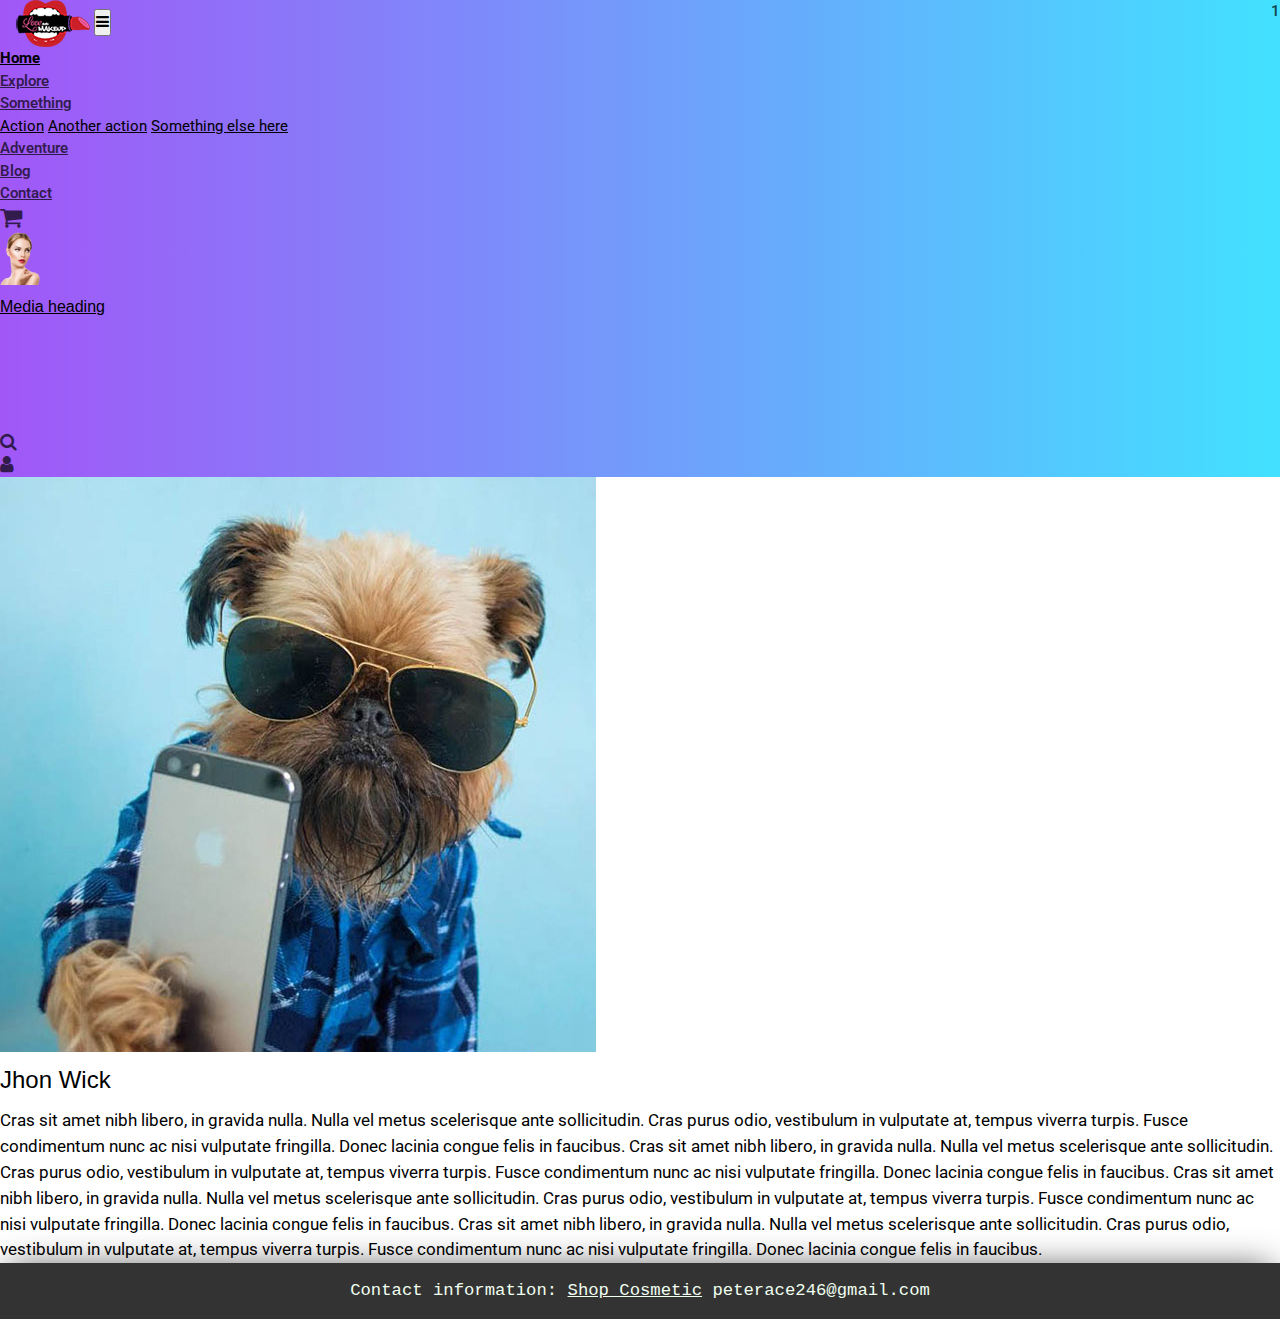
<file: about.html>
<!DOCTYPE html>
<html>
<head>
	<meta charset="utf-8">
	<meta name="viewport" content="width=device-width, initial-scale=1, shrink-to-fit=no">
	<title>Shop cosmetics</title>
	<link rel="stylesheet" href="https://www.w3schools.com/w3css/4/w3.css">
	<link rel="stylesheet" href="https://cdnjs.cloudflare.com/ajax/libs/font-awesome/4.7.0/css/font-awesome.min.css">
	<link rel="stylesheet" href="style.css">
	<link rel="stylesheet" href="https://stackpath.bootstrapcdn.com/bootstrap/4.5.0/css/bootstrap.min.css" integrity="sha384-9aIt2nRpC12Uk9gS9baDl411NQApFmC26EwAOH8WgZl5MYYxFfc+NcPb1dKGj7Sk" crossorigin="anonymous">
</head>
<body data-spy="scroll" data-target=".navbar" data-offset="50">
	<header>
		<nav class="navbar navbar-expand-md navbar-light bg-sm-light fixed-top pl-5 pr-5" id="navbar">
			<a class="navbar-brand" href="file:///D:/Program%20Files/Sublime%20Text/OnlineShop/index2.html#">
		    	<img src="img/logo.png" class="img w-75" alt="">
		    </a>
		  	<button class="navbar-toggler" type="button" data-toggle="collapse" data-target="#navbarSupportedContent" >
		    	<i class="fa fa-bars"></i>
		  	</button>
		    <div class="collapse navbar-collapse" id="navbarSupportedContent">
		        <ul class="navbar-nav text-center col-md-10 col-sm-12">
			        <li class="nav-item"><a class="nav-link" href="#home">Home</a></li>
			        <li class="nav-item"><a class="nav-link" href="#explore">Explore</a></li>
			        <li class="nav-item dropdown">
						<a class="nav-link" href="#" role="button" id="dropdownMenuLink" data-toggle="dropdown">
						  Something
						</a>
					  
						<div class="dropdown-menu drop" aria-labelledby="dropdownMenuLink">
						  <a class="dropdown-item" href="#">Action</a>
						  <a class="dropdown-item" href="#">Another action</a>
						  <a class="dropdown-item" href="#">Something else here</a>
						</div>
					</li>
			        <li class="nav-item">
			      		<a class="nav-link" href="#adventure">Adventure</a>
			      	</li>
			        <li class="nav-item"><a class="nav-link" href="#blog">Blog</a></li>
			    	<li class="nav-item"><a class="nav-link" href="#contact">Contact</a></li>
		        </ul>
			    <ul class="navbar-nav d-flex justify-content-end col-md-2 col-sm-12">
					<li class="nav-item dropdown" id="shopping-cart">
						<a class="nav-link drop-nav" href="#" role="button" id="dropdownMenuLink" data-toggle="dropdown">
							<i class="fa fa-shopping-cart" style="font-size:24px;"></i>	
							<span class="badge badge-danger">1</span>
						</a>
						<div class="dropdown-menu dropdown-menu-right bg-secondary drop" aria-labelledby="dropdownMenuLink">
							<div class="scroll" style="width: 250px; height: 200px;" >
								<div class="media">
									<a class="dropdown-item text-light" href="">
										<img class="mr-3 img-fluid" src="img/5e58f40956ccb.png" alt="Generic placeholder image" style="width:40px;">
										<div class="media-body">
										<h6 class="mt-0">Media heading</h5>
										</div>
									</a>
								</div>
							</div>
						</div>
					</li>
			    	<li class="nav-item dropdown">
			    		<a class="nav-link button-search" id="btnSearch" style="cursor: pointer;"><i class="fa fa-search" style="font-size:18px;"></i></a>
			    	</li>
					<li class="nav-item"><a class="nav-link mt-1" href="http://127.0.0.1:5500/login.html"><i class="fa fa-user" style="font-size:19px;"></i></a></li>
			    </ul>
		    </div>
		</nav>
	</header>
    <section class="about position-relative w-100 h-100 pt-5">
        <div class="container pt-5">
            <div class="imgAbout float-left rounded-circle pr-5" style="width:200px; shape-outside: circle();">
                <img src="img/1434422520-2.jpg" class="img-fluid rounded-circle" style="object-fit: cover;" alt="">
            </div>
            <div class="contentAbout">
                <h3>Jhon Wick</h3>
                <p>
                    Cras sit amet nibh libero, in gravida nulla. Nulla vel metus scelerisque ante sollicitudin. Cras purus odio, vestibulum in vulputate at, tempus viverra turpis. Fusce condimentum nunc ac nisi vulputate fringilla. Donec lacinia congue felis in faucibus.
                    Cras sit amet nibh libero, in gravida nulla. Nulla vel metus scelerisque ante sollicitudin. Cras purus odio, vestibulum in vulputate at, tempus viverra turpis. Fusce condimentum nunc ac nisi vulputate fringilla. Donec lacinia congue felis in faucibus.
                    Cras sit amet nibh libero, in gravida nulla. Nulla vel metus scelerisque ante sollicitudin. Cras purus odio, vestibulum in vulputate at, tempus viverra turpis. Fusce condimentum nunc ac nisi vulputate fringilla. Donec lacinia congue felis in faucibus.
                    Cras sit amet nibh libero, in gravida nulla. Nulla vel metus scelerisque ante sollicitudin. Cras purus odio, vestibulum in vulputate at, tempus viverra turpis. Fusce condimentum nunc ac nisi vulputate fringilla. Donec lacinia congue felis in faucibus.
                </p>
            </div>
        </div>
    </section>
	<footer>
		<div class="container text-center">
			<p>Contact information: <a class="" href="">Shop Cosmetic</a> peterace246@gmail.com</p>
		</div>
	</footer>


	<script src="https://code.jquery.com/jquery-3.5.1.slim.min.js" integrity="sha384-DfXdz2htPH0lsSSs5nCTpuj/zy4C+OGpamoFVy38MVBnE+IbbVYUew+OrCXaRkfj" crossorigin="anonymous"></script>
	<script src="https://cdn.jsdelivr.net/npm/popper.js@1.16.0/dist/umd/popper.min.js" integrity="sha384-Q6E9RHvbIyZFJoft+2mJbHaEWldlvI9IOYy5n3zV9zzTtmI3UksdQRVvoxMfooAo" crossorigin="anonymous"></script>
	<script src="https://stackpath.bootstrapcdn.com/bootstrap/4.5.0/js/bootstrap.min.js" integrity="sha384-OgVRvuATP1z7JjHLkuOU7Xw704+h835Lr+6QL9UvYjZE3Ipu6Tp75j7Bh/kR0JKI" crossorigin="anonymous"></script>
	<script type="text/javascript" src="js/cart_and_bar.js"></script>
</body>
</html>
</file>
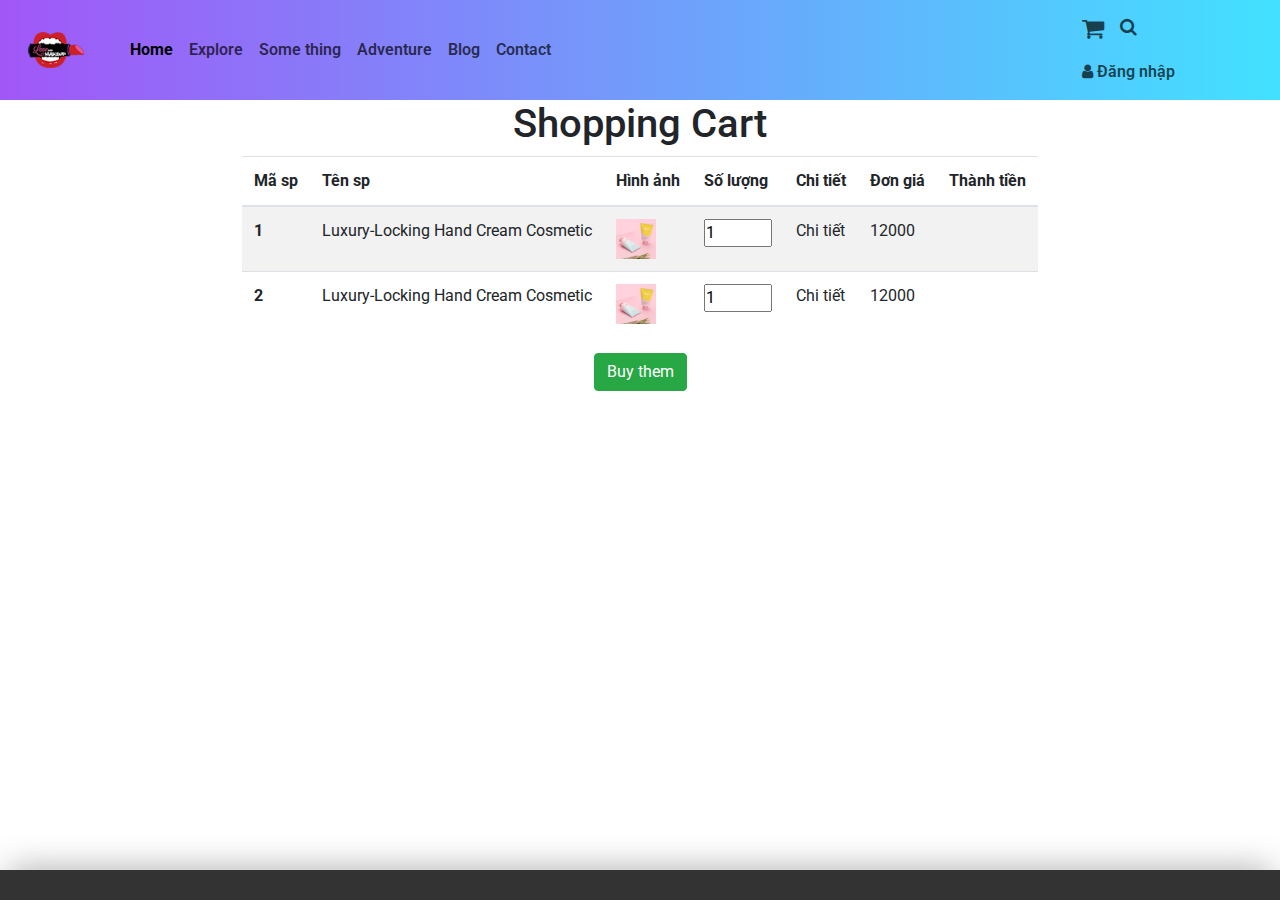
<file: cart.html>
<!DOCTYPE html>
<html>
<head>
	<meta charset="utf-8">
	<!-- <meta http-equiv="X-UA-Compatible" content="IE=edge"> -->
	<meta name="viewport" content="width=device-width, initial-scale=1, shrink-to-fit=no">
	<title>Shop cosmetics</title>
	<link rel="stylesheet" href="https://cdnjs.cloudflare.com/ajax/libs/font-awesome/4.7.0/css/font-awesome.min.css">
	<link rel="stylesheet" href="css/style-cart.css">
	<link rel="stylesheet" href="style.css">
	<link rel="stylesheet" href="https://stackpath.bootstrapcdn.com/bootstrap/4.4.1/css/bootstrap.min.css" integrity="sha384-Vkoo8x4CGsO3+Hhxv8T/Q5PaXtkKtu6ug5TOeNV6gBiFeWPGFN9MuhOf23Q9Ifjh" crossorigin="anonymous">
</head>
<body data-spy="scroll" data-target=".navbar" data-offset="50">
	<header>
		<nav class="navbar navbar-expand-md navbar-light bg-sm-light fixed-top" id="navbar">
			<a class="navbar-brand" href="file:///D:/Program%20Files/Sublime%20Text/OnlineShop/index2.html#">
		    	<img src="img/logo.png" class="img w-75" alt="">
		    </a>
		  	<button class="navbar-toggler" type="button" data-toggle="collapse" data-target="#navbarSupportedContent" >
		    	<i class="fa fa-bars"></i>
		  	</button>
		    <div class="collapse navbar-collapse" id="navbarSupportedContent">
		        <ul class="nav navbar-nav text-center col-md-10 col-sm-12">
			        <li class="nav-item"><a class="nav-link" href="#home">Home</a></li>
			        <li class="nav-item"><a class="nav-link" href="#explore">Explore</a></li>
			        <li class="nav-item dropdown">
			        	<a class="nav-link" href="#">Some thing</a>
			        	<div class="dropdown-menu bg-secondary menu-category">
			        		<a class="dropdown-item text-light" href="">dropdown-item</a>
			        		<a class="dropdown-item text-light" href="">dropdown-item</a>
			        		<a class="dropdown-item text-light" href="">dropdown-item</a>
			        	</div>
			        </li>
			        <li class="nav-item">
			      		<a class="nav-link" href="#adventure">Adventure</a>
			      	</li>
			        <li class="nav-item"><a class="nav-link" href="#blog">Blog</a></li>
			    	<li class="nav-item"><a class="nav-link" href="#contact">Contact</a></li>
		        </ul>
			    <ul class="nav navbar-nav text-center col-md-2 col-sm-12">
					<li class="nav-item dropdown" id="shopping-cart">
						<a href="" class="nav-link">
							<i class="fa fa-shopping-cart" style="font-size:24px;"></i>	
						</a>
						<div class="dropdown-menu dropdown-menu-right bg-secondary drop-cart" >
							<div class="scroll" style="width: 250px; height: 200px;">
								<div class="media">
									<a class="dropdown-item text-light" href="">
										<img class="mr-3 img-fluid" src="img/5e58f40956ccb.png" alt="Generic placeholder image" style="width:40px;">
										<div class="media-body">
										<h6 class="mt-0">Media heading</h5>
										</div>
									</a>
								</div>
								<div class="media" >
									<a class="dropdown-item text-light" href="">
										<img class="mr-3 img-fluid" src="img/5e58f40956ccb.png" alt="Generic placeholder image" style="width:40px;">
										<div class="media-body">
										<h6 class="mt-0">Media heading</h5>
										</div>
									</a>
								</div>
								<div class="media" >
									<a class="dropdown-item text-light" href="">
										<img class="mr-3 img-fluid" src="img/5e58f40956ccb.png" alt="Generic placeholder image" style="width:40px;">
										<div class="media-body">
										<h6 class="mt-0">Media heading</h5>
										</div>
									</a>
								</div>
								<div class="media" >
									<a class="dropdown-item text-light" href="">
										<img class="mr-3 img-fluid" src="img/5e58f40956ccb.png" alt="Generic placeholder image" style="width:40px;">
										<div class="media-body">
										<h6 class="mt-0">Media heading</h5>
										</div>
									</a>
								</div>
								<div class="media" >
									<a class="dropdown-item text-light" href="">
										<img class="mr-3 img-fluid" src="img/5e58f40956ccb.png" alt="Generic placeholder image" style="width:40px;">
										<div class="media-body">
										<h6 class="mt-0">Media heading</h5>
										</div>
									</a>
								</div>
							</div>
						</div>
					</li>
			    	<li class="nav-item dropdown">
			    		<a class="nav-link" href="#"><i class="fa fa-search" style="font-size:18px;"></i></a>
			    		<div class="dropdown-menu dropdown-menu-right search">
			    			<!-- <form class="form" action="" method="post">
			    				<input type="text" class="form-control" placeholder="Search..." >
			    				<input type="submit" class="btn btn-primary" value="search">
			    			</form> -->
			    			<form>
								<div class="input-group">
							        <input type="text" class="form-control" placeholder="Search..." aria-describedby="inputGroup" required>
							        <div class="input-group-prepend">
							          <button type="submit" class="input-group-text text-light bg-success btn-success border-0 rounded-right " id="inputGroup">
							          	<i class="fa fa-search" style="font-size:18px;"></i>
							          </button>
							        </div>
							    </div>
						    </form>
			    		</div>
			    	</li>
					<li class="nav-item"><a class="nav-link" href="http://127.0.0.1:5500/login.html"><i class="fa fa-user"></i> Đăng nhập</a></li>
			    </ul>
		    </div>	
		    <!-- <div class="container">
		    	
		    </div> -->
		</nav>
	</header>
	<section class="contentCart">
		<div class="container">
			<div class="headerText text-center">
				<div class="offset-sm-2 col-sm-8">
					<h1>Shopping Cart</h1>
				</div>
			</div>
			<table class="table table-striped table-hover">
				<thead>
					<tr>
						<th scope="col">Mã sp</th>
						<th scope="col">Tên sp</th>
						<th scope="col">Hình ảnh</th>
						<th scope="col">Số lượng</th>
						<th scope="col">Chi tiết</th>
						<th scope="col">Đơn giá</th>
						<th scope="col">Thành tiền</th>
					</tr>
				</thead>
				<tbody>
					<tr>
						<th scope="row">1</th>
						<td>Luxury-Locking Hand Cream Cosmetic</td>
						<td><img src="img/Luxury-looking Hand Cream Cosmetic Aluminum.jpg" alt="" style="width:2.5em;"></td>
						<td><input type="number" min="1" max="100" value="1" name="soluong" id="soluong" onclick="thanhtien()"></td>
						<td>Chi tiết</td>
						<td id="dongia">12000</td>
						<td id="thanhtien"></td>
					</tr>
					<tr>
						<th scope="row">2</th>
						<td>Luxury-Locking Hand Cream Cosmetic</td>
						<td><img src="img/Luxury-looking Hand Cream Cosmetic Aluminum.jpg" alt="" style="width:2.5em;"></td>
						<td><input type="number" min="1" max="100" value="1" name="soluong" id="soluong" onclick="thanhtien()"></td>
						<td>Chi tiết</td>
						<td id="dongia">12000</td>
						<td id="thanhtien"></td>
					</tr>
				</tbody>
			</table>
			<div class="button-hover">
				<button type="button" class="btn btn-success btn-buy" id="butt">Buy them</button>
			</div>
		</div>
		
	</section>
	<!-- questionforgive -->
	<div class="container-fluid question" id="question">
		<div class="container">
			<div class="contentBuy">
				<form action="" method="post">
					<span class="close"><i class="fa fa-close"></i></span>
					<div class="header">
						<h3>Điền thông tin</h3>
					</div>
					<div class="form-group">
						<input type="text" class="form-control" name="name" id="" placeholder="Họ và Tên" required="">
					</div>
					<div class="form-group">
						<input type="email" class="form-control" name="email" id="" placeholder="Gmail của bạn" required="">
					</div>
					<div class="form-group">
						<input type="text" class="form-control" name="phone" id="" placeholder="Số điện thoại" required="">
					</div>
					<div class="form-group">
						<textarea name="Address" class="form-control" id="" cols="30" rows="4" required="" placeholder="Địa chỉ"></textarea>
					</div>
						<button type="submit" class="btn btn-success send">Send</button>
					</div>
				</form>
			</div>
		</div>
	</div>
    <footer>
		<div class="container text-center">
			<div class="row">
			</div>
		</div>
	</footer>
	<script src="https://code.jquery.com/jquery-3.4.1.slim.min.js" integrity="sha384-J6qa4849blE2+poT4WnyKhv5vZF5SrPo0iEjwBvKU7imGFAV0wwj1yYfoRSJoZ+n" crossorigin="anonymous"></script>
	<script src="https://cdn.jsdelivr.net/npm/popper.js@1.16.0/dist/umd/popper.min.js" integrity="sha384-Q6E9RHvbIyZFJoft+2mJbHaEWldlvI9IOYy5n3zV9zzTtmI3UksdQRVvoxMfooAo" crossorigin="anonymous"></script>
	<script src="https://stackpath.bootstrapcdn.com/bootstrap/4.4.1/js/bootstrap.min.js" integrity="sha384-wfSDF2E50Y2D1uUdj0O3uMBJnjuUD4Ih7YwaYd1iqfktj0Uod8GCExl3Og8ifwB6" crossorigin="anonymous"></script>
	<script type="text/javascript" src="js/cart_and_bar.js"></script>
</body>
</html>
</file>
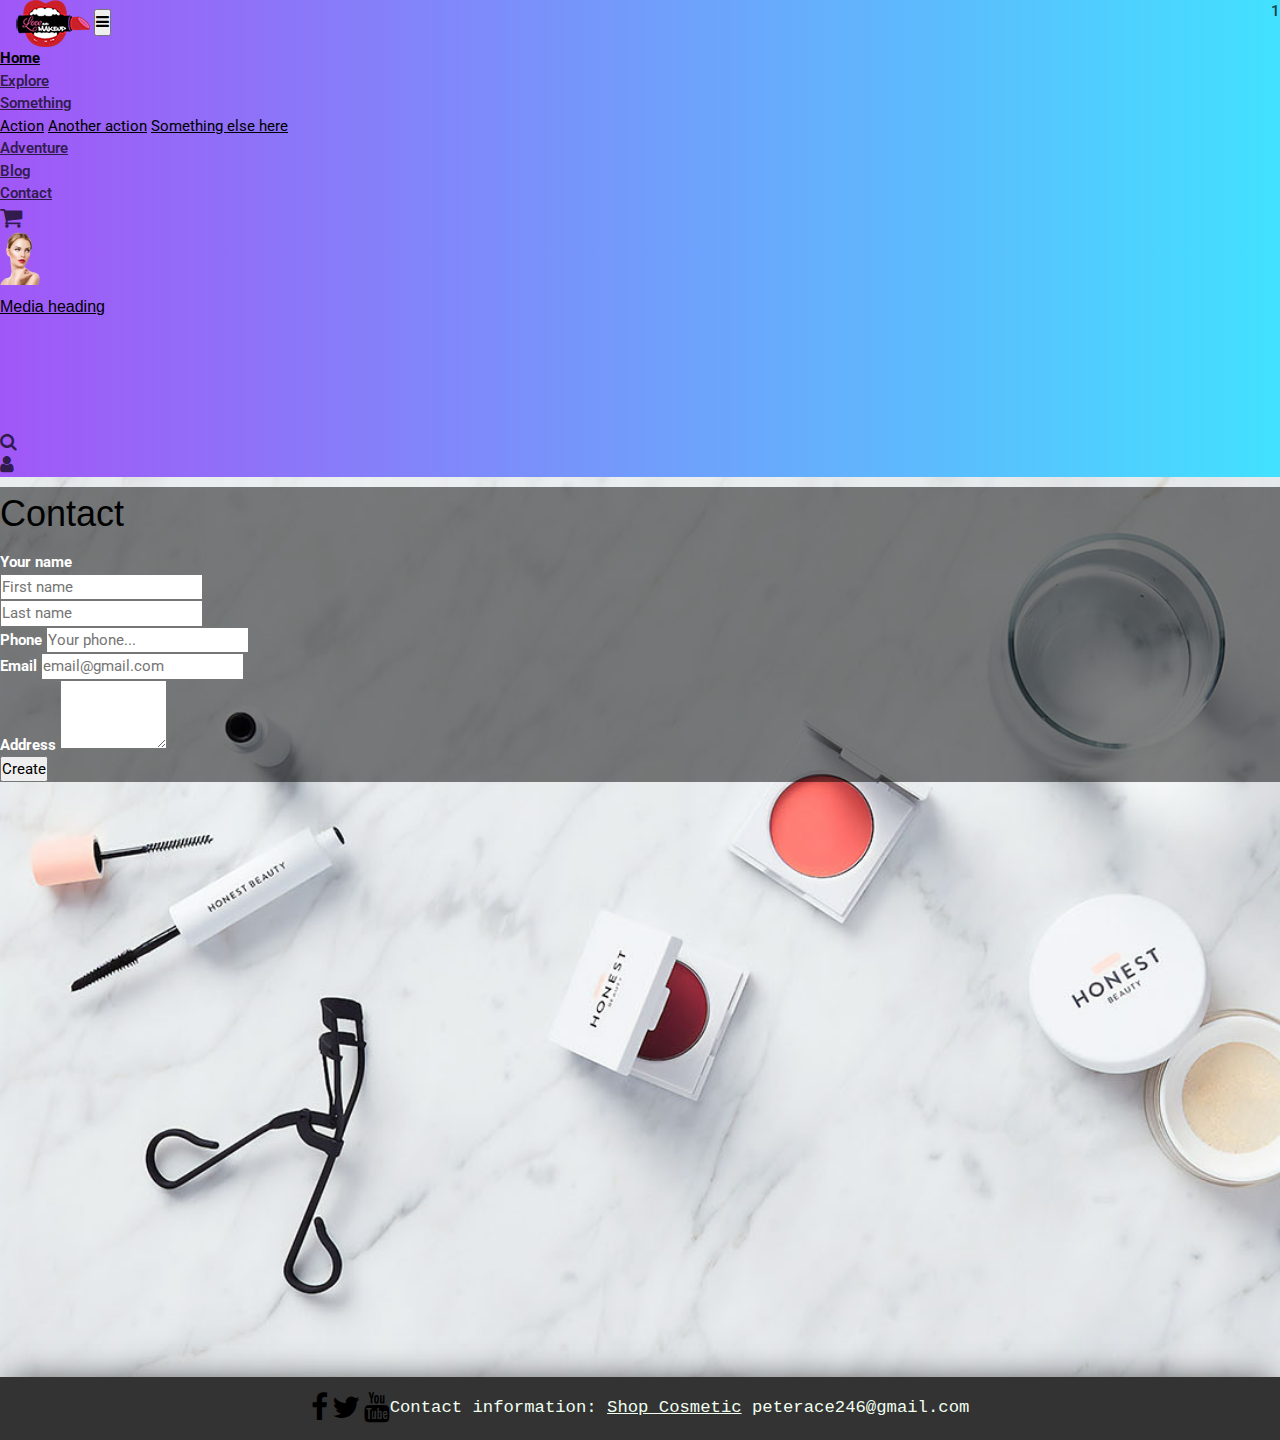
<file: contact.html>
<!DOCTYPE html>
<html>
<head>
	<meta charset="utf-8">
	<meta name="viewport" content="width=device-width, initial-scale=1, shrink-to-fit=no">
	<title>Shop cosmetics</title>
	<link rel="stylesheet" href="https://www.w3schools.com/w3css/4/w3.css">
	<link rel="stylesheet" href="https://cdnjs.cloudflare.com/ajax/libs/font-awesome/4.7.0/css/font-awesome.min.css">
	<link rel="stylesheet" href="style.css">
	<link rel="stylesheet" href="https://stackpath.bootstrapcdn.com/bootstrap/4.5.0/css/bootstrap.min.css" integrity="sha384-9aIt2nRpC12Uk9gS9baDl411NQApFmC26EwAOH8WgZl5MYYxFfc+NcPb1dKGj7Sk" crossorigin="anonymous">
</head>
<body data-spy="scroll" data-target=".navbar" data-offset="50">
	<header>
		<nav class="navbar navbar-expand-md navbar-light bg-sm-light fixed-top pl-5 pr-5" id="navbar">
			<a class="navbar-brand" href="file:///D:/Program%20Files/Sublime%20Text/OnlineShop/index2.html#">
		    	<img src="img/logo.png" class="img w-75" alt="">
		    </a>
		  	<button class="navbar-toggler" type="button" data-toggle="collapse" data-target="#navbarSupportedContent" >
		    	<i class="fa fa-bars"></i>
		  	</button>
		    <div class="collapse navbar-collapse" id="navbarSupportedContent">
		        <ul class="navbar-nav text-center col-md-10 col-sm-12">
			        <li class="nav-item"><a class="nav-link" href="#home">Home</a></li>
			        <li class="nav-item"><a class="nav-link" href="#explore">Explore</a></li>
			        <li class="nav-item dropdown">
						<a class="nav-link" href="#" role="button" id="dropdownMenuLink" data-toggle="dropdown">
						  Something
						</a>
					  
						<div class="dropdown-menu drop" aria-labelledby="dropdownMenuLink">
						  <a class="dropdown-item" href="#">Action</a>
						  <a class="dropdown-item" href="#">Another action</a>
						  <a class="dropdown-item" href="#">Something else here</a>
						</div>
					</li>
			        <li class="nav-item">
			      		<a class="nav-link" href="#adventure">Adventure</a>
			      	</li>
			        <li class="nav-item"><a class="nav-link" href="#blog">Blog</a></li>
			    	<li class="nav-item"><a class="nav-link" href="#contact">Contact</a></li>
		        </ul>
			    <ul class="navbar-nav d-flex justify-content-end col-md-2 col-sm-12">
					<li class="nav-item dropdown" id="shopping-cart">
						<a class="nav-link drop-nav" href="#" role="button" id="dropdownMenuLink" data-toggle="dropdown">
							<i class="fa fa-shopping-cart" style="font-size:24px;"></i>	
							<span class="badge badge-danger">1</span>
						</a>
						<div class="dropdown-menu dropdown-menu-right bg-secondary drop" aria-labelledby="dropdownMenuLink">
							<div class="scroll" style="width: 250px; height: 200px;" >
								<div class="media">
									<a class="dropdown-item text-light" href="">
										<img class="mr-3 img-fluid" src="img/5e58f40956ccb.png" alt="Generic placeholder image" style="width:40px;">
										<div class="media-body">
										<h6 class="mt-0">Media heading</h5>
										</div>
									</a>
								</div>
							</div>
						</div>
					</li>
			    	<li class="nav-item dropdown">
			    		<a class="nav-link button-search" id="btnSearch" style="cursor: pointer;"><i class="fa fa-search" style="font-size:18px;"></i></a>
			    	</li>
					<li class="nav-item"><a class="nav-link mt-1" href="http://127.0.0.1:5500/login.html"><i class="fa fa-user" style="font-size:19px;"></i></a></li>
			    </ul>
		    </div>
		</nav>
	</header>
    <section class="contactPage" id="contact">
		<div class="container-fluid w-100 h-100 pt-5" style="background-color: rgba(0, 0, 0, .5);">
            <div class="container w-50">
                <div class="headerText text-center mt-5 mb-0">
                    <div class="offset-sm-2 col-sm-8">
                        <h1 class="text-light">Contact</h1>
                    </div>
                </div>
                <form action="" method="post">
                    <div class="form-row">
                        <label class="label-contact">Your name</label>
                        <div class="col">
                            <input type="text" class="form-control" placeholder="First name" required="">
                        </div>
                        <div class="col">
                            <input type="text" class="form-control" placeholder="Last name" required="">
                        </div>
                    </div>
                    <div class="form-group">
                        <label for="inputPhone" class="label-contact">Phone</label>
                        <input type="text" class="form-control" id="inputPhone" placeholder="Your phone..."required="">
                    </div>
                    <div class="form-group">
                        <label for="inputEmail" class="label-contact">Email</label>
                        <input type="email" class="form-control" id="inputEmail" placeholder="email@gmail.com"required="">
                    </div>
                    <div class="form-group">
                        <label for="inputTextarea" class="label-contact">Address</label>
                        <textarea name="textarea" class="form-control" id="inputTextarea" cols="10" rows="3"></textarea>
                    </div>
                    <div class="form-group d-flex justify-content-center">
                        <button type="submit" class="btn btn-light">Create</button>
                    </div>
                </form>
            </div>
        </div>
	</section>
	<footer>
		<div class="container text-center d-flex flex-column">
            <div class="pb-3">
                <a href=""><i class="fa fa-facebook-f" style="font-size: 30px;"></i></a>
                <a href=""><i class="fa fa-twitter" style="font-size: 30px;"></i></a>
                <a href=""><i class="fa fa-youtube" style="font-size: 30px;"></i></a>
            </div>
			<p>Contact information: <a class="" href="">Shop Cosmetic</a> peterace246@gmail.com</p>
		</div>
	</footer>


	<script src="https://code.jquery.com/jquery-3.5.1.slim.min.js" integrity="sha384-DfXdz2htPH0lsSSs5nCTpuj/zy4C+OGpamoFVy38MVBnE+IbbVYUew+OrCXaRkfj" crossorigin="anonymous"></script>
	<script src="https://cdn.jsdelivr.net/npm/popper.js@1.16.0/dist/umd/popper.min.js" integrity="sha384-Q6E9RHvbIyZFJoft+2mJbHaEWldlvI9IOYy5n3zV9zzTtmI3UksdQRVvoxMfooAo" crossorigin="anonymous"></script>
	<script src="https://stackpath.bootstrapcdn.com/bootstrap/4.5.0/js/bootstrap.min.js" integrity="sha384-OgVRvuATP1z7JjHLkuOU7Xw704+h835Lr+6QL9UvYjZE3Ipu6Tp75j7Bh/kR0JKI" crossorigin="anonymous"></script>
	<script type="text/javascript" src="js/cart_and_bar.js"></script>
</body>
</html>
</file>
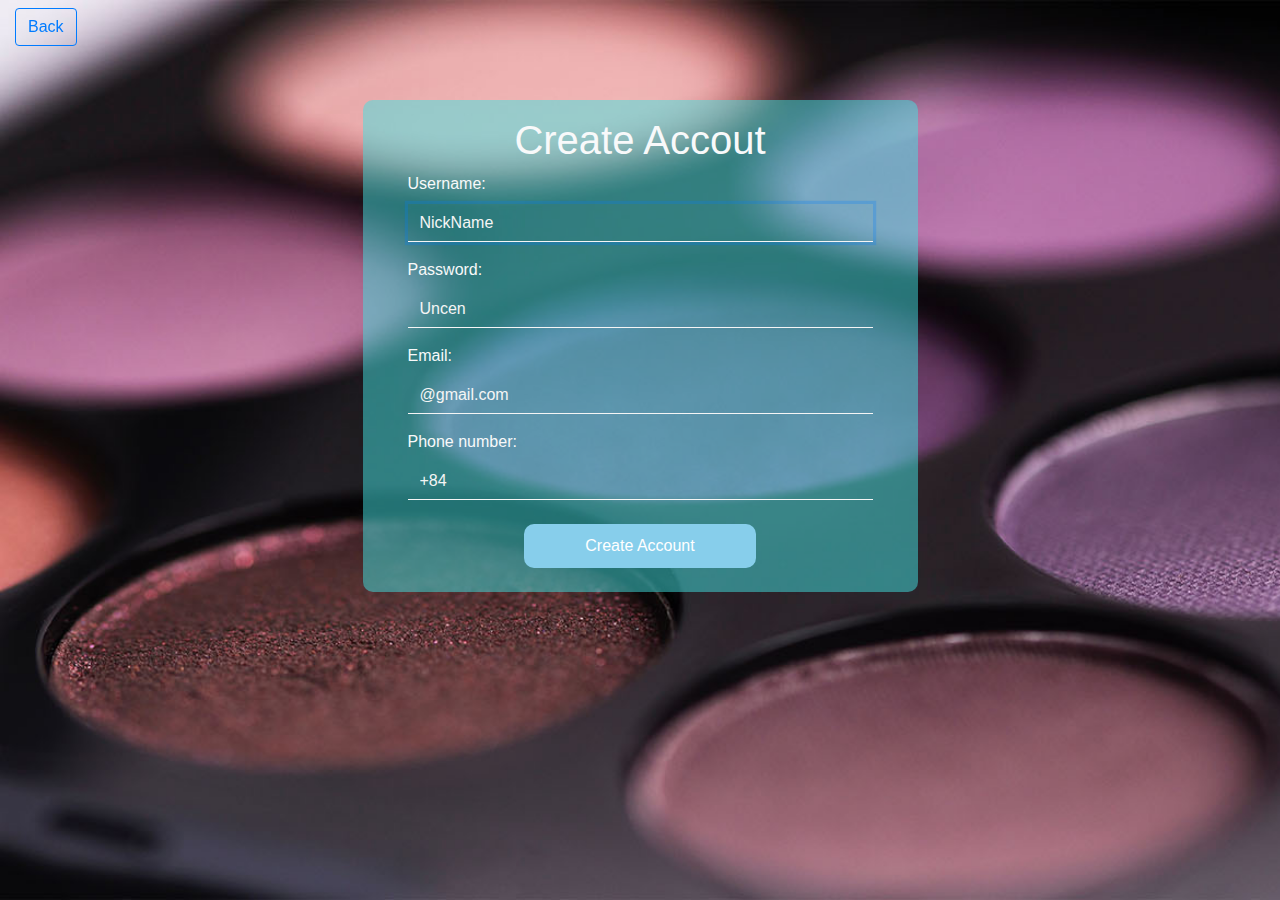
<file: create_user.html>
<!DOCTYPE html>
<html>
<head>
	<meta charset="utf-8">
	<meta name="viewport" content="width=device-width,initial-scale=1">
	<title></title>
	<link rel="stylesheet" href="css/style-login&admin.css">
	<link rel="stylesheet" href="https://stackpath.bootstrapcdn.com/bootstrap/4.4.1/css/bootstrap.min.css" integrity="sha384-Vkoo8x4CGsO3+Hhxv8T/Q5PaXtkKtu6ug5TOeNV6gBiFeWPGFN9MuhOf23Q9Ifjh" crossorigin="anonymous">
</head>
<body>
	<div class="container-fluid loginContainer-fluid">
		<div class="row fixed-top mt-2 ml-auto">
			<div class="col-12">
				<button type="button" class="btn btn-outline-primary" onclick="Comeback()">Back</button>
			</div>
		</div>
		<div class="container mx-auto loginContainer">
			<div class="row loginBox col-md-6 mx-auto">
				<div class="col-12">
                    <form class="" action="" method="post">
                        <h1 class="text-light text-center mt-3">Create Accout</h1>
                        <div class="container-fluid">   
                            <div class="form-group">
                                <label for="username" class="text-light">Username:</label>
                                <input type="text" class="form-control" id="username" placeholder="NickName" autofocus>
                            </div>
                            <div class="form-group">
                                <label for="password" class="text-light">Password:</label>
                                <input type="password" class="form-control" id="username" placeholder="Uncen">
                            </div>
                            <div class="form-group">
                                <label for="email" class="text-light">Email:</label>
                                <input type="email" class="form-control" id="email" placeholder="@gmail.com">
                            </div>
                            <div class="form-group">
                                <label for="phonenumber" class="text-light">Phone number:</label>
                                <input type="text" class="form-control" id="phonenumber" placeholder="+84">
                            </div>
                            <button type="submit" class="btn btn-success w-50 d-flex justify-content-center mx-auto mt-4 mb-4">Create Account</button>
                        </div>
                    </form>
                </div>
			</div>
		</div>
	</div>

	<script src="https://code.jquery.com/jquery-3.4.1.slim.min.js" integrity="sha384-J6qa4849blE2+poT4WnyKhv5vZF5SrPo0iEjwBvKU7imGFAV0wwj1yYfoRSJoZ+n" crossorigin="anonymous"></script>
	<script src="https://cdn.jsdelivr.net/npm/popper.js@1.16.0/dist/umd/popper.min.js" integrity="sha384-Q6E9RHvbIyZFJoft+2mJbHaEWldlvI9IOYy5n3zV9zzTtmI3UksdQRVvoxMfooAo" crossorigin="anonymous"></script>
	<script src="https://stackpath.bootstrapcdn.com/bootstrap/4.4.1/js/bootstrap.min.js" integrity="sha384-wfSDF2E50Y2D1uUdj0O3uMBJnjuUD4Ih7YwaYd1iqfktj0Uod8GCExl3Og8ifwB6" crossorigin="anonymous"></script>
	<script type="text/javascript">
		function Comeback(){
			history.back();
		}
	</script>	
</body>
</html>
</file>
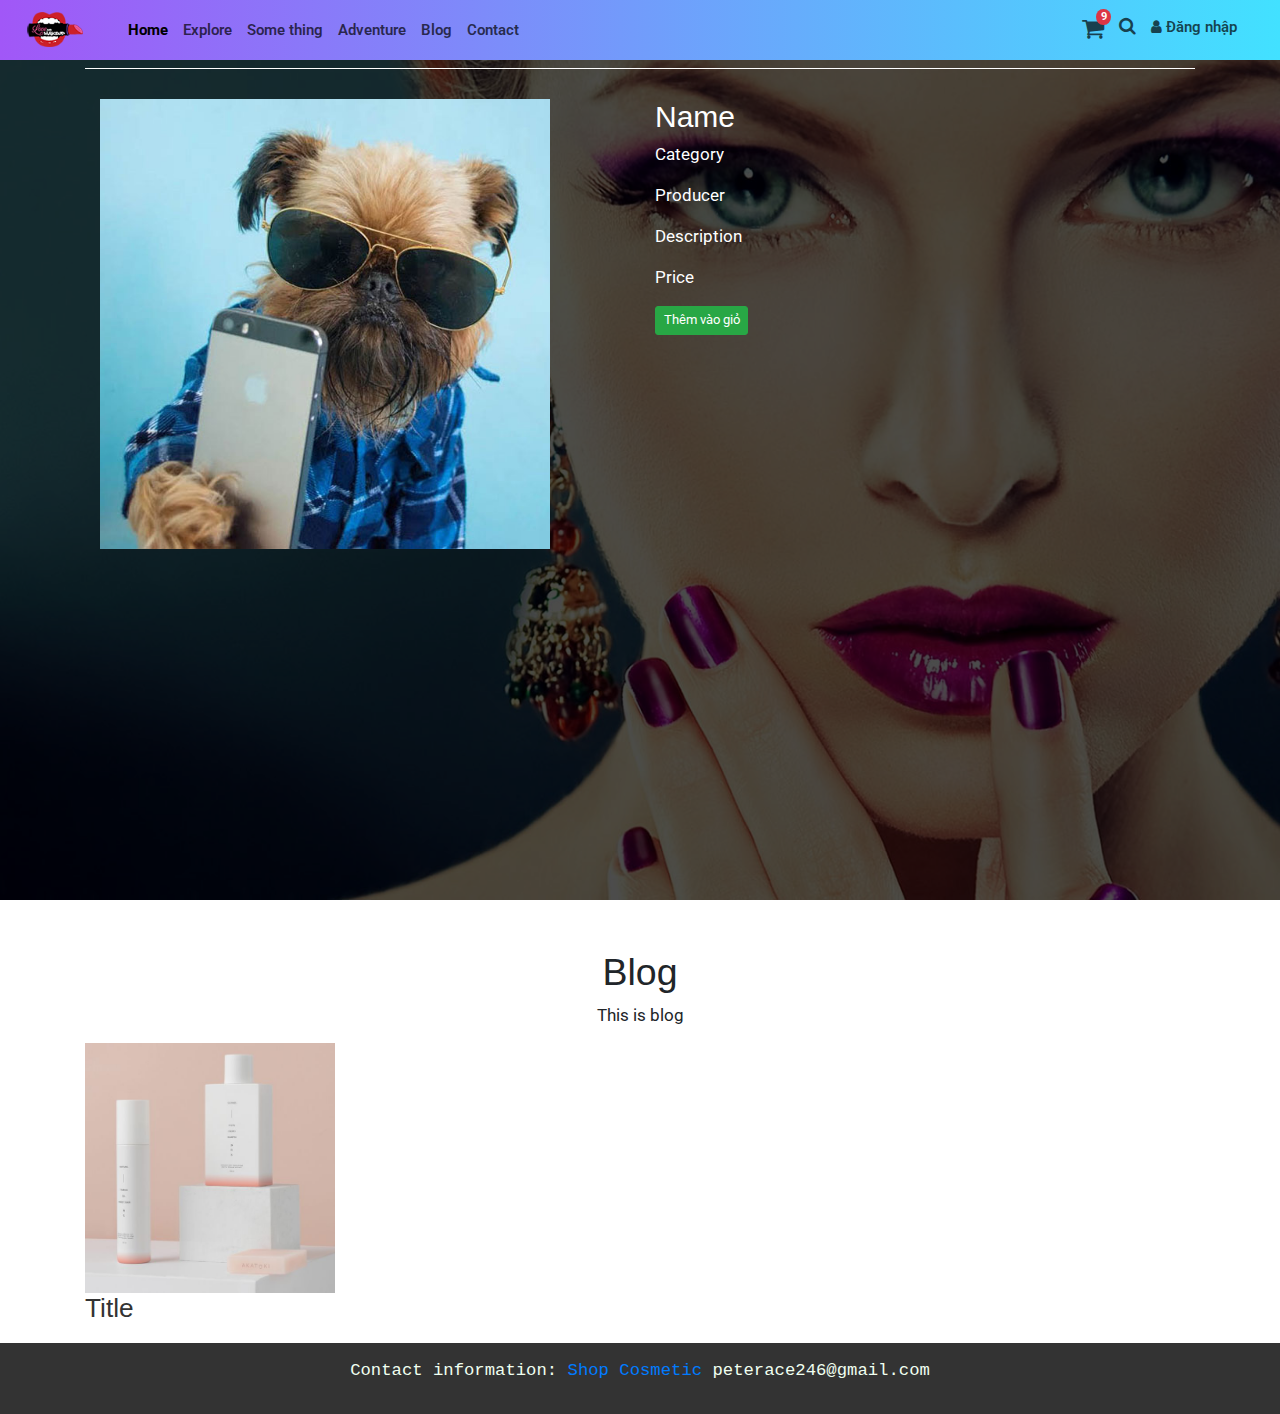
<file: detail.html>
<!-- <section class="content">
    
</section> -->
<!DOCTYPE html>
<html>
<head>
	<meta charset="utf-8">
	<!-- <meta http-equiv="X-UA-Compatible" content="IE=edge"> -->
	<meta name="viewport" content="width=device-width, initial-scale=1, shrink-to-fit=no">
	<title>Shop cosmetics</title>
	<!-- <link rel="stylesheet" href="https://mdbootstrap.com/docs/jquery/content/icons-list/?"> -->
	<link rel="stylesheet" href="https://www.w3schools.com/w3css/4/w3.css">
	<link rel="stylesheet" href="https://cdnjs.cloudflare.com/ajax/libs/font-awesome/4.7.0/css/font-awesome.min.css">
	<link rel="stylesheet" href="css/style.css">
	<!-- <link rel="stylesheet" href="css/bootstrap.min.css">
	<script src="js/jquery-3.2.1.slim.min.js" ></script>
	<script src="js/popper.min.js" ></script>
	<script src="js/bootstrap.min.js" ></script> --> 
	<link rel="stylesheet" href="https://stackpath.bootstrapcdn.com/bootstrap/4.4.1/css/bootstrap.min.css" integrity="sha384-Vkoo8x4CGsO3+Hhxv8T/Q5PaXtkKtu6ug5TOeNV6gBiFeWPGFN9MuhOf23Q9Ifjh" crossorigin="anonymous">
</head>
<body data-spy="scroll" data-target=".navbar" data-offset="50">
	<header>
		<nav class="navbar navbar-expand-md navbar-light bg-sm-light fixed-top" id="navbar">
			<a class="navbar-brand" href="file:///D:/Program%20Files/Sublime%20Text/OnlineShop/index2.html#">
		    	<img src="img/logo.png" class="img w-75" alt="">
		    </a>
		  	<button class="navbar-toggler" type="button" data-toggle="collapse" data-target="#navbarSupportedContent" >
		    	<i class="fa fa-bars"></i>
		  	</button>
		    <div class="collapse navbar-collapse" id="navbarSupportedContent">
		        <ul class="nav navbar-nav text-center col-md-10 col-sm-12">
			        <li class="nav-item"><a class="nav-link" href="#home">Home</a></li>
			        <li class="nav-item"><a class="nav-link" href="#explore">Explore</a></li>
			        <li class="nav-item dropdown">
			        	<a class="nav-link" href="#">Some thing</a>
			        	<div class="dropdown-menu bg-secondary menu-category">
			        		<a class="dropdown-item text-light" href="">dropdown-item</a>
			        		<a class="dropdown-item text-light" href="">dropdown-item</a>
			        		<a class="dropdown-item text-light" href="">dropdown-item</a>
			        	</div>
			        </li>
			        <li class="nav-item">
			      		<a class="nav-link" href="#adventure">Adventure</a>
			      	</li>
			        <li class="nav-item"><a class="nav-link" href="#blog">Blog</a></li>
			    	<li class="nav-item"><a class="nav-link" href="#contact">Contact</a></li>
		        </ul>
			    <ul class="nav navbar-nav text-center col-md-2 col-sm-12">
					<li class="nav-item dropdown" id="shopping-cart">
						<a href="" class="nav-link">
							<i class="fa fa-shopping-cart" style="font-size:24px;"></i>	
							<span class="badge badge-danger">9</span>
						</a>
						<div class="dropdown-menu dropdown-menu-right bg-secondary drop-cart" >
							<div class="scroll" style="width: 250px; height: 200px;" >
								<div class="media">
									<a class="dropdown-item text-light" href="">
										<img class="mr-3 img-fluid" src="img/5e58f40956ccb.png" alt="Generic placeholder image" style="width:40px;">
										<div class="media-body">
										<h6 class="mt-0">Media heading</h5>
										</div>
									</a>
								</div>
								<div class="media" >
									<a class="dropdown-item text-light" href="">
										<img class="mr-3 img-fluid" src="img/5e58f40956ccb.png" alt="Generic placeholder image" style="width:40px;">
										<div class="media-body">
										<h6 class="mt-0">Media heading</h5>
										</div>
									</a>
								</div>
								<div class="media" >
									<a class="dropdown-item text-light" href="">
										<img class="mr-3 img-fluid" src="img/5e58f40956ccb.png" alt="Generic placeholder image" style="width:40px;">
										<div class="media-body">
										<h6 class="mt-0">Media heading</h5>
										</div>
									</a>
								</div>
								<div class="media" >
									<a class="dropdown-item text-light" href="">
										<img class="mr-3 img-fluid" src="img/5e58f40956ccb.png" alt="Generic placeholder image" style="width:40px;">
										<div class="media-body">
										<h6 class="mt-0">Media heading</h5>
										</div>
									</a>
								</div>
								<div class="media" >
									<a class="dropdown-item text-light" href="">
										<img class="mr-3 img-fluid" src="img/5e58f40956ccb.png" alt="Generic placeholder image" style="width:40px;">
										<div class="media-body">
										<h6 class="mt-0">Media heading</h5>
										</div>
									</a>
								</div>
							</div>
						</div>
					</li>
			    	<li class="nav-item dropdown">
			    		<a class="nav-link" href="#"><i class="fa fa-search" style="font-size:18px;"></i></a>
			    		<div class="dropdown-menu dropdown-menu-right search">
			    			<!-- <form class="form" action="" method="post">
			    				<input type="text" class="form-control" placeholder="Search..." >
			    				<input type="submit" class="btn btn-primary" value="search">
			    			</form> -->
			    			<form>
								<div class="input-group">
							        <input type="text" class="form-control" placeholder="Search..." aria-describedby="inputGroup" required>
							        <div class="input-group-prepend">
							          <button type="submit" class="input-group-text text-light bg-success btn-success border-0 rounded-right " id="inputGroup">
							          	<i class="fa fa-search" style="font-size:18px;"></i>
							          </button>
							        </div>
							    </div>
						    </form>
			    		</div>
			    	</li>
					<li class="nav-item"><a class="nav-link" href="http://127.0.0.1:5500/login.html"><i class="fa fa-user"></i> Đăng nhập</a></li>
			    </ul>
		    </div>	
		    <!-- <div class="container">
		    	
		    </div> -->
		</nav>
	</header>   
    <div class="container-fluid detail">
        <div class="container-fluid detail-bg">
		</div>
		<div class="container detail-cont">
			<div class="headerText text-center pt-3" style="border-bottom: solid 1px #ffffff;">
				<div class="offset-sm-2 col-sm-8">
					<h1 style="color:white;">Detail Product</h1>
				</div>
			</div>
			<div class="row p-3">
				<div class="col-6 pt-3 pl-3 pr-0 pb-0">
					<img src="img/1434422520-2.jpg" class="img-fluid"  style="width: 450px;height: 450px;object-fit: cover;overflow: hidden;" alt="">
				</div>
				<div class="col-6 pt-3 pl-3 pr-3 pb-0">
					<h2 style="color:white;">Name</h2>
					<p style="color:white;">Category</p>
					<p style="color:white;">Producer</p>
					<p style="color:white;">Description</p>
					<p style="color:white;">Price</p>
					<a class="btn btn-success btn-sm" href="@Url.Action("ThemVaoGio", "GioHang", new { sanPhamID = Url.RequestContext.RouteData.Values["id"] })"> <span class="glyphicon glyphicon-shopping-cart"></span>  Thêm vào giỏ </a>
				</div>
			</div>
		</div>
    </div>
	<span class="goTop" id="goTop"><i class="fa fa-angle-up"></i></span>
	<section class="blog" id="blog">
		<div class="container">
			<div class="headerText text-center">
				<div class="offset-sm-2 col-sm-8">
					<h1>Blog</h1>
					<p>This is blog</p>
				</div>
			</div>
			<div class="row">
				<div class="col-md-3">
					<div class="relatedBox">
						<a href="">
							<div class="imgBox">
								<img src="img/perfume packaging design.jpg" class="img-fluid" alt="">
							</div>
							<div class="content">
								<h3>Title</h3>
							</div>
						</a>
					</div>
				</div>
			</div>
		</div>
	</section>
	<footer>
		<div class="container text-center">
			<p>Contact information: <a class="" href="">Shop Cosmetic</a> peterace246@gmail.com</p>
		</div>
	</footer>


	<script src="https://code.jquery.com/jquery-3.4.1.slim.min.js" integrity="sha384-J6qa4849blE2+poT4WnyKhv5vZF5SrPo0iEjwBvKU7imGFAV0wwj1yYfoRSJoZ+n" crossorigin="anonymous"></script>
	<script src="https://cdn.jsdelivr.net/npm/popper.js@1.16.0/dist/umd/popper.min.js" integrity="sha384-Q6E9RHvbIyZFJoft+2mJbHaEWldlvI9IOYy5n3zV9zzTtmI3UksdQRVvoxMfooAo" crossorigin="anonymous"></script>
	<script src="https://stackpath.bootstrapcdn.com/bootstrap/4.4.1/js/bootstrap.min.js" integrity="sha384-wfSDF2E50Y2D1uUdj0O3uMBJnjuUD4Ih7YwaYd1iqfktj0Uod8GCExl3Og8ifwB6" crossorigin="anonymous"></script>
	<script type="text/javascript" src="js/cart_and_bar.js"></script>
</body>
</html>
</file>
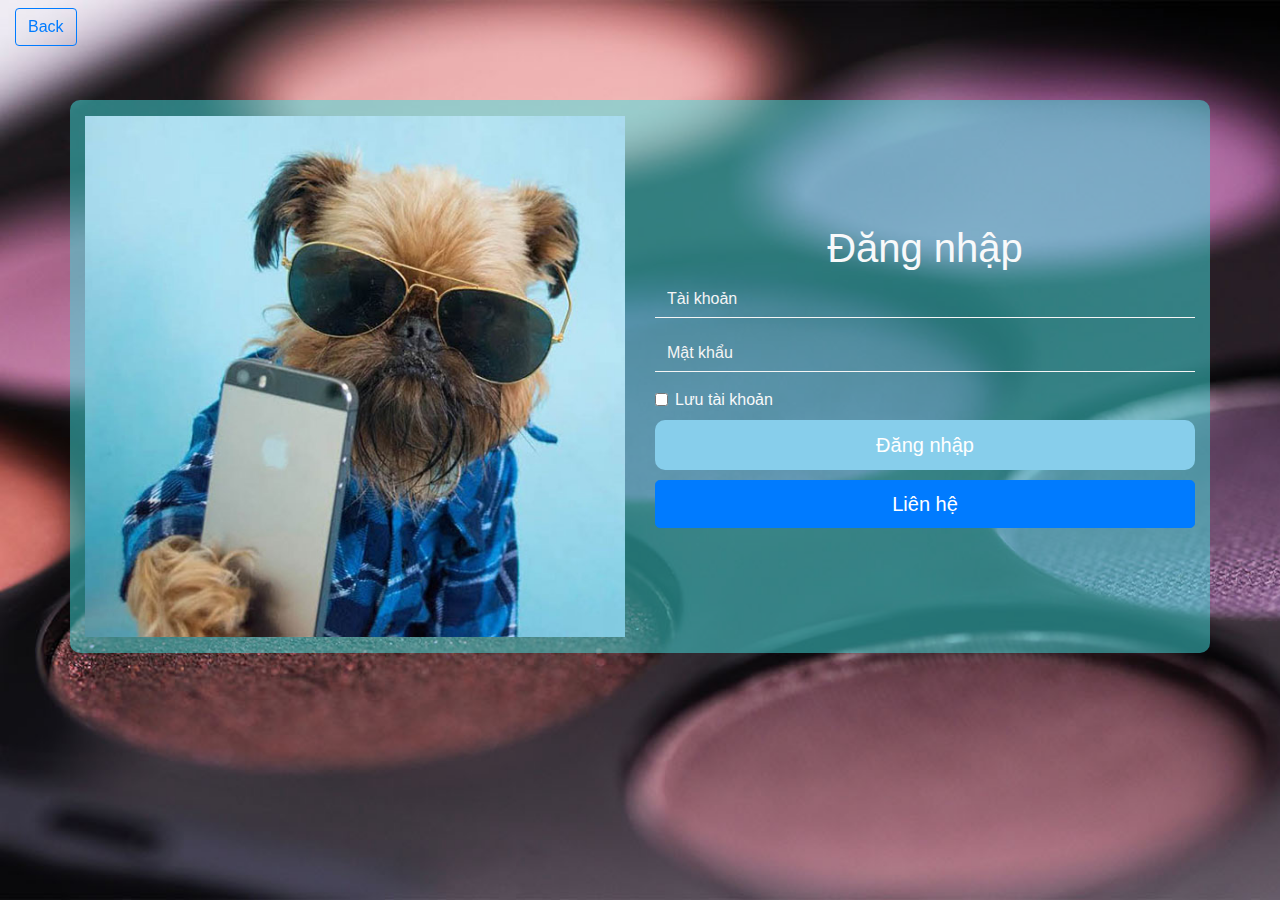
<file: login.html>
<!DOCTYPE html>
<html>
<head>
	<meta charset="utf-8">
	<meta name="viewport" content="width=device-width,initial-scale=1">
	<title></title>
	<link rel="stylesheet" href="css/style-login&admin.css">
	<link rel="stylesheet" href="https://stackpath.bootstrapcdn.com/bootstrap/4.4.1/css/bootstrap.min.css" integrity="sha384-Vkoo8x4CGsO3+Hhxv8T/Q5PaXtkKtu6ug5TOeNV6gBiFeWPGFN9MuhOf23Q9Ifjh" crossorigin="anonymous">
</head>
<body>
	<div class="container-fluid loginContainer-fluid">
		<div class="row fixed-top mt-2 ml-auto">
			<div class="col-12">
				<button type="button" class="btn btn-outline-primary" onclick="Comeback()">Back</button>
			</div>
		</div>
		<div class="container mx-auto loginContainer">
			<div class="row pt-3 pb-3 loginBox">
				<div class="col-md-6 img">
					<div class="loginImg">
						<img src="img/1434422520-2.jpg" class="img-fluid" alt="">
					</div>
				</div>
				<div class="col-md-6 col-sm-12">
					<h1 class="text-center text-light">Đăng nhập</h1>
					<form action="" method="post">
						<div class="form-group">
						    <input type="text" class="form-control" id="inputUsername" placeholder="Tài khoản" required="">
						</div>
						<div class="form-group">
							<input type="text" class="form-control" id="inputPhone" placeholder="Mật khẩu"required="">
						</div>
						<div class="form-check">
							<input type="checkbox" class="form-check-input" id="inputCheckbox">
							<label for="inputCheckbox" class="text-light">Lưu tài khoản</label>
						</div>
						<button type="submit" class="btn btn-primary btn-lg btn-block">Đăng nhập</button>
					</form>
					<a class="btn btn-primary btn-lg btn-block" href="http://127.0.0.1:5500/index.html#contact">Liên hệ</a>
				</div>
			</div>
		</div>
	</div>

	<script src="https://code.jquery.com/jquery-3.4.1.slim.min.js" integrity="sha384-J6qa4849blE2+poT4WnyKhv5vZF5SrPo0iEjwBvKU7imGFAV0wwj1yYfoRSJoZ+n" crossorigin="anonymous"></script>
	<script src="https://cdn.jsdelivr.net/npm/popper.js@1.16.0/dist/umd/popper.min.js" integrity="sha384-Q6E9RHvbIyZFJoft+2mJbHaEWldlvI9IOYy5n3zV9zzTtmI3UksdQRVvoxMfooAo" crossorigin="anonymous"></script>
	<script src="https://stackpath.bootstrapcdn.com/bootstrap/4.4.1/js/bootstrap.min.js" integrity="sha384-wfSDF2E50Y2D1uUdj0O3uMBJnjuUD4Ih7YwaYd1iqfktj0Uod8GCExl3Og8ifwB6" crossorigin="anonymous"></script>
	<script type="text/javascript">
		function Comeback(){
			history.back();
		}
	</script>	
</body>
</html>
</file>
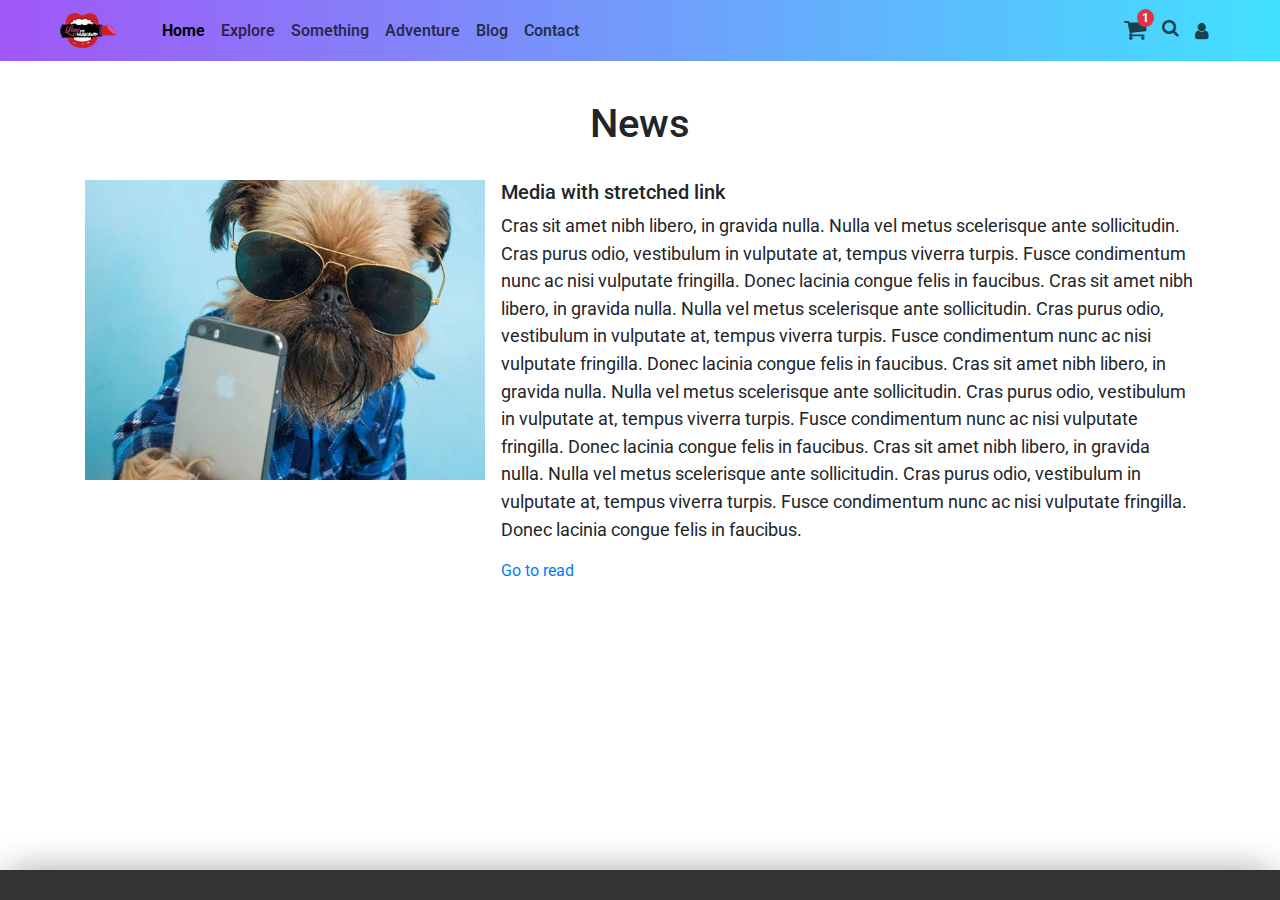
<file: news.html>
<!DOCTYPE html>
<html>
<head>
	<meta charset="utf-8">
	<!-- <meta http-equiv="X-UA-Compatible" content="IE=edge"> -->
	<meta name="viewport" content="width=device-width, initial-scale=1, shrink-to-fit=no">
	<title>Shop cosmetics</title>
	<link rel="stylesheet" href="https://cdnjs.cloudflare.com/ajax/libs/font-awesome/4.7.0/css/font-awesome.min.css">
	<link rel="stylesheet" href="css/style-cart.css">
	<link rel="stylesheet" href="style.css">
	<link rel="stylesheet" href="https://stackpath.bootstrapcdn.com/bootstrap/4.4.1/css/bootstrap.min.css" integrity="sha384-Vkoo8x4CGsO3+Hhxv8T/Q5PaXtkKtu6ug5TOeNV6gBiFeWPGFN9MuhOf23Q9Ifjh" crossorigin="anonymous">
</head>
<body data-spy="scroll" data-target=".navbar" data-offset="50">
	<header>
		<nav class="navbar navbar-expand-md navbar-light bg-sm-light fixed-top pl-5 pr-5" id="navbar">
			<a class="navbar-brand" href="file:///D:/Program%20Files/Sublime%20Text/OnlineShop/index2.html#">
		    	<img src="img/logo.png" class="img w-75" alt="">
		    </a>
		  	<button class="navbar-toggler" type="button" data-toggle="collapse" data-target="#navbarSupportedContent" >
		    	<i class="fa fa-bars"></i>
		  	</button>
		    <div class="collapse navbar-collapse" id="navbarSupportedContent">
		        <ul class="navbar-nav text-center col-md-10 col-sm-12">
			        <li class="nav-item"><a class="nav-link" href="#home">Home</a></li>
			        <li class="nav-item"><a class="nav-link" href="#explore">Explore</a></li>
			        <li class="nav-item dropdown">
						<a class="nav-link" href="#" role="button" id="dropdownMenuLink" data-toggle="dropdown">
						  Something
						</a>
					  
						<div class="dropdown-menu drop" aria-labelledby="dropdownMenuLink">
						  <a class="dropdown-item" href="#">Action</a>
						  <a class="dropdown-item" href="#">Another action</a>
						  <a class="dropdown-item" href="#">Something else here</a>
						</div>
					</li>
			        <li class="nav-item">
			      		<a class="nav-link" href="#adventure">Adventure</a>
			      	</li>
			        <li class="nav-item"><a class="nav-link" href="#blog">Blog</a></li>
			    	<li class="nav-item"><a class="nav-link" href="#contact">Contact</a></li>
		        </ul>
			    <ul class="navbar-nav d-flex justify-content-end col-md-2 col-sm-12">
					<li class="nav-item dropdown" id="shopping-cart">
						<a class="nav-link drop-nav" href="#" role="button" id="dropdownMenuLink" data-toggle="dropdown">
							<i class="fa fa-shopping-cart" style="font-size:24px;"></i>	
							<span class="badge badge-danger">1</span>
						</a>
						<div class="dropdown-menu dropdown-menu-right bg-secondary drop" aria-labelledby="dropdownMenuLink">
							<div class="scroll" style="width: 250px; height: 200px;" >
								<div class="media">
									<a class="dropdown-item text-light" href="">
										<img class="mr-3 img-fluid" src="img/5e58f40956ccb.png" alt="Generic placeholder image" style="width:40px;">
										<div class="media-body">
										<h6 class="mt-0">Media heading</h5>
										</div>
									</a>
								</div>
							</div>
						</div>
					</li>
			    	<li class="nav-item dropdown">
			    		<a class="nav-link button-search" href="#" id="btnSearch"><i class="fa fa-search" style="font-size:18px;"></i></a>
			    	</li>
					<li class="nav-item"><a class="nav-link mt-1" href="http://127.0.0.1:5500/login.html"><i class="fa fa-user" style="font-size:19px;"></i></a></li>
			    </ul>
		    </div>
		</nav>
	</header>
	<section class="contentCart">
		<div class="container">
			<div class="headerText text-center">
				<div class="offset-sm-2 col-sm-8">
					<h1>News</h1>
				</div>
			</div>
			<div class="row">
				<div class="col-12 mt-4">
					<div class="media position-relative">
						<img src="img/1434422520-2.jpg" class="mr-3 img-fluid" style="width: 400px;height: 300px;object-fit: cover;" alt="...">
						<div class="media-body">
						<h5 class="mt-0">Media with stretched link</h5>
						<p>
							Cras sit amet nibh libero, in gravida nulla. Nulla vel metus scelerisque ante sollicitudin. Cras purus odio, vestibulum in vulputate at, tempus viverra turpis. Fusce condimentum nunc ac nisi vulputate fringilla. Donec lacinia congue felis in faucibus.
							Cras sit amet nibh libero, in gravida nulla. Nulla vel metus scelerisque ante sollicitudin. Cras purus odio, vestibulum in vulputate at, tempus viverra turpis. Fusce condimentum nunc ac nisi vulputate fringilla. Donec lacinia congue felis in faucibus.
							Cras sit amet nibh libero, in gravida nulla. Nulla vel metus scelerisque ante sollicitudin. Cras purus odio, vestibulum in vulputate at, tempus viverra turpis. Fusce condimentum nunc ac nisi vulputate fringilla. Donec lacinia congue felis in faucibus.
							Cras sit amet nibh libero, in gravida nulla. Nulla vel metus scelerisque ante sollicitudin. Cras purus odio, vestibulum in vulputate at, tempus viverra turpis. Fusce condimentum nunc ac nisi vulputate fringilla. Donec lacinia congue felis in faucibus.
						</p>
						<a href="">Go to read</a>
						</div>
					</div>
				</div>
			</div>
		</div>
	</section>
    <footer>
		<div class="container text-center">
			<div class="row">
			</div>
		</div>
	</footer>
	<script src="https://code.jquery.com/jquery-3.4.1.slim.min.js" integrity="sha384-J6qa4849blE2+poT4WnyKhv5vZF5SrPo0iEjwBvKU7imGFAV0wwj1yYfoRSJoZ+n" crossorigin="anonymous"></script>
	<script src="https://cdn.jsdelivr.net/npm/popper.js@1.16.0/dist/umd/popper.min.js" integrity="sha384-Q6E9RHvbIyZFJoft+2mJbHaEWldlvI9IOYy5n3zV9zzTtmI3UksdQRVvoxMfooAo" crossorigin="anonymous"></script>
	<script src="https://stackpath.bootstrapcdn.com/bootstrap/4.4.1/js/bootstrap.min.js" integrity="sha384-wfSDF2E50Y2D1uUdj0O3uMBJnjuUD4Ih7YwaYd1iqfktj0Uod8GCExl3Og8ifwB6" crossorigin="anonymous"></script>
	<script type="text/javascript" src="js/cart_and_bar.js"></script>
</body>
</html>
</file>
<file: style.css>
@import url("https://fonts.googleapis.com/css?family=Roboto:500&display=swap");
*{
	outline: none !important;
	scroll-behavior: smooth;
	margin: 0;
	padding: 0;
}
/*cách để đẩy footer xuống cuối cùng*/
html{
	height: 100%;
}
body{
	font-family: 'Roboto', sans-serif;
	min-height: 100%;
	display: flex;
	flex-direction: column;
}
/* ********** */
header{
	z-index: 1000;
}
p{
	font-size: 1.15rem;
}
.navbar {
    background:linear-gradient(to right,rgb(161, 87, 247), rgba(66, 225, 255, 1));
	transition: .5s;
}
.navbar-light .navbar-nav .nav-item a[href="#home"]{
    color: #000;
    font-weight: 700;
    border-radius: 5px;
}
.navbar-light .navbar-nav .nav-item .nav-link {
    font-weight: 600;
    color: rgba(0,0,0,.7);
}
.navbar-light .navbar-nav .active>.nav-link, .navbar-light .navbar-nav .nav-link.active, .navbar-light .navbar-nav .nav-link.show, .navbar-light .navbar-nav .show>.nav-link {
    background-color: #fff;
    border-radius: 5px;

}
@media only screen and (max-width: 700px){
	.drop-cart{
		transform: translate(0,0);
	}
	.scroll{
		width: 100%;
	}
}
.scroll{
	overflow: auto;
}
.navbar-nav .search {
	border: none;
	background-color: rgba(255,255,255,0);
}
.Dropdown-menu{
	position: absolute;
	box-shadow: 0 5px 10px rgba(0,0,0,.4);
	transition: .3s ease-out;
	display: block !important;
	visibility: hidden;
	opacity: 0;
}
.Dropdown:hover .Dropdown-menu{
	visibility: visible;
	opacity: 1;
}
.badge{
	position: absolute;
	top: 0;
	right: 0;
	display: flex;
	border-radius: 50% !important;
}
/*same the position in divs*/
body,header,.banner,.contentBox,.placeBox,.placeBox .content h3,.adventure,.blogPost,.blogPost .content h3,.contact,footer{
	position: relative;
}
/*---*/
.banner{
	width: 100%;
	height: 70vh;
	background: url(../Images/wallpapersden-girl-blue-eyes.jpg) repeat;
	background-size:cover;
	object-fit: cover;
}
.banner:before,
.adventure:before,
.contact:before
{
	content: '';
	position: absolute;
	top: 0;
	left: 0;
	width: 100%;
	height: 400px;
	background: linear-gradient(#fff,transparent);
	pointer-events: none;
}
.banner:after,
.adventure:after
{
	content: '';
	position: absolute;
	bottom: 0;
	left: 0;
	width: 100%;
	height: 400px;
	background: linear-gradient(360deg,#fff,transparent);
	pointer-events: none;
}
.explore{
	top: 80px;
	box-shadow: 0 -50px 60px 60px rgb(255, 255, 255);
	background-color: white !important;	
	background: linear-gradient(360deg,#fff,transparent);
	z-index: 5;
}
.explore a:hover{
	color: black;
}

.height100p{
	height: 70vh;
}
.h100{
	height: 100%;
}
.contentBox{
	margin: auto;
	display: flex;
	flex-direction: column;
	justify-content: center;
	align-items: center;
	text-align: center;
	z-index: 1;
}
.contentBox h1{
	color: #333;
	font-weight: 800;
	text-transform: uppercase;
	font-size: 3.5rem;
}
.contentBox p{
	color: #333;
	font-weight: 600;
	text-transform: uppercase;
	font-size: 1.15rem;
}


/*placeBox*/
.placeBox {
	position: relative;
	max-width: 300px;
	height: 400px;
	margin: 30px auto 50px auto;
	overflow: hidden;
	box-shadow: 0 2px 10px rgba(0,0,0,.2);
	transition: .3s ease-in-out;
}
.placeBox:hover{
    transform: scale(1.05);
}
.placeBox a{
	color: #333;
}
/*same the wh in divs*/
.placeBox .imgBox, .placeBox .imgBox img, .placeBox .content, .blogPost .imgBox, .blogPost .imgBox img, .blogPost .content {
	position: absolute;
	width: 100%;
	height: 100%;
	background: none;
	box-shadow: inset 0 0 40px 10px rgba(0,0,0,0.3);
}
/*---*/
.placeBox .imgBox img {
    object-fit: cover;
}
.placeBox .content {
	position: relative;
	width: 100%;
	top: 0;
	left: 0;
	display: flex;
	align-items: flex-end;
    background: rgba(0,0,0,0.3);
	box-shadow:inset 0 0 40px 10px rgba(0,0,0,0.3);
	transition: all .3s ease-in-out;
	opacity: 0;
}
.placeBox .content:hover {
	opacity:1;
}
	.placeBox .content h3 {
		width: 100%;
		margin: 0;
		padding: 10px;
		background: rgba(255,255,255,.8);
		font-size: 20px;
		font-weight: 600;
		text-align: center;
		transform: translateY(50px);
		transition: all .3s ease-in-out;
		z-index: 100;
	}
	.placeBox:hover .content h3 {
		transform: translateY(0);
	}

/*Adventure*/
.adventure{
	width: 100%;
	height: 100vh;
	background: url(../Images/Adventure.jpg);
	background-size: cover;
	z-index: 10;
}
.btnD1{
	margin-top: 20px;
	padding: 0;
}
.btnD1 a{
	margin: 0;
	padding:10px 15px;
	font-weight: 600;
	border-radius: 50px;
	background: rgba(66,225,225,1);
	transition: .7s;
	color: white;
}
.btnD1 a:hover{
	color: blueviolet;
	background: linear-gradient(to right,rgba(66,225,225,1),#fff);
	text-decoration: none;
}

/*blog*/
.blog{
	background: #fff;
	padding: 50px 0 50px 0;
	z-index: 10;
}
.blogPost{
	position: relative;
	max-width: 500px;
	height: 400px;
	margin:30px auto;
	padding: auto;
	display: flex;
	align-items: center;
	justify-content: center;
    box-shadow: 0 5px 10px rgba(0,0,0,.2);
	overflow: hidden;
}
.blogPost::before,
.blogPost::after{
	content: '';
	position: absolute;
	top: 15px;
	left: 15px;
	right: 15px;
	bottom: 15px;
	transition: .3s ease-out;
	z-index: 2;
}
.blogPost::before{
	border-top: 1px solid #000;
	border-bottom: 1px solid #000;
	transform: scaleX(0);
}
.blogPost:hover::before{
	transform: scaleX(1);
}
.blogPost::after{
	border-left: 1px solid #000;
	border-right: 1px solid #000;
	transform: scaleY(0);
}
.blogPost:hover::after{
	transform: scaleY(1);
}

.blogPost .imgBox{
	width: 100%;
	height: 100%;
}
.blogPost .imgBox img{
	width: 100%;
	height: 100%;
	object-fit: cover;
	transform: scale(1);
	transition: .5s ease-out;
}
.blogPost:hover .imgBox img{
	transform: scale(1.3);
}
.blogPost .content{
	position: absolute;
	width: 100%;
	height: 100%;
	top: 0;
	left: 0;
	display: flex;
	align-items: center;
	justify-content: center;
	flex-direction: column;
    transition: all .3s ease-out;
    box-shadow:inset 0 0 40px 10px rgba(0,0,0,0.2);
	background: rgba(255,255,255,.4);
	visibility: hidden;
	z-index: 3;
	opacity: 0;
}

.blogPost .button{
	position: absolute;
	margin: 45% 0 0 39%;
	top: 0;
	left: 0;
	display: flex;
	align-items: center;
	justify-content: center;
    transition: all .3s ease-out;
	visibility: hidden;
	z-index: 3;
	opacity: 0;
}

.blogPost:hover .content,
.blogPost:hover .button{
	visibility: visible;
	opacity: 1;
}
.blogPost a{
	color: #333;
	transition: .3s;
}
.blogPost .content h3{
	color: black;
	font-size: 20px;
	font-weight: 600;
	text-align: center;
	transition: .3s ;
}
.link-see{
	width: 60px;
	color:darkgray;
	font-weight: 300;
	font-size: 25px;
	font-family: cursive;
	transition: all .3s ease-in-out;
	margin-left: 35px;
}
.link-see:hover{
	color:#fd6cc5;
	text-decoration: none;
}
.fa-arrow-right{
	color: #fd6cc5;
	opacity: 0;
	transition: all .3s ease-in-out;
}
.link-see:hover .fa-arrow-right{
	opacity: 1;
}

/* news */

.news {
	position: relative;
	background: #fff;
	padding:50px 0 30px 0;
	z-index: 10;
}

.newBox {
	position: relative;
	max-width: 380px;
	height: 350px;
	margin: 0 auto;
	padding: 0;
	margin-top: 30px;
	overflow: hidden;
	box-shadow: 0 5px 10px rgba(0,0,0,.2);
}

	.newBox .imgBox {
		width: 100%;
		height: 100%;
	}

		.newBox .imgBox img {
			width: 100%;
			height: 100%;
			object-fit: cover;
			transition: 1s ease-out;
		}

	.newBox:hover .imgBox img {
		transform: scale(1.2);
	}

	.newBox .content {
		position: absolute;
		width: 100%;
		bottom: 0;
		left: 0;
		display: flex;
		flex-direction: column;
		align-items: flex-end;
		justify-content: flex-end;
		transform: translateY(-100px);
		transition: all .4s ease-out;
		box-shadow: inset 0 0 40px 10px rgba(0,0,0,0.2);
		background: rgba(0,0,0,0.1);
		opacity: 0;
	}

	.newBox :hover .content {
		transform: translateY(0);
		opacity: 1;
	}

	.newBox a {
		color: #333;
		transition: .3s;
	}
	.newBox a:hover{
		color: #333;
	}
	.newBox .content h3,
	.newBox .content p {
		width: 100%;
		margin: 0;
		padding: 10px;
		background: rgba(255,255,255,.7);
		font-size: 20px;
		font-weight: 600;
		text-align: center;
	}

	.newBox .content p {
		overflow: auto;
	}
/*Contact*/
.contact{
	width: 100%;
	height: 100vh;
	background: url(/img/contact2.jpg);
	background-size: cover;
}
.contact .row .col-sm-8 form>button{
	background: #fff;
}
.contactPage{
	width: 100%;
	height: 100vh;
	background: url(/img/Adventure.jpg);
	background-size: cover;
}
.label-contact{
	color:#fff;
	font-weight: 700;
}

/* cart */

/* *********** */
footer{
	bottom: 0;
	left: 0;
	width: 100%;
	height: auto;
	margin-top: auto;
	background: #333;
	box-shadow: 0px -3px 35px -9px rgba(0,0,0,0.75);
}
footer .container{
	display: flex;
	justify-content: center;
	align-items: center;
	margin:15px auto;
}
footer .container >h3,
footer .container >p{
	font-family: monospace;
	color: honeydew;
}



.goTop{
	position: fixed;
	width: 40px;
	bottom: 30px;
	right: 0;
	background: #fd6cc5;
	border-top-left-radius: 45%;
	border-bottom-left-radius: 45%;
	visibility: hidden;
	cursor: pointer;
	transition: .3s;
	z-index: 1000;
	opacity: 0;
}
.goTop:hover{
	opacity: 1;
}
.fa-angle-up{
	position: relative;
	top: -3px;
	left: 0;
	font-size: 40px;
	display: flex;
	justify-content: center;
	align-items: center;
	color: #555;
}
.detail{
	position: relative;
	width: 100%;
	height: 120vh;
	background: url(../Images/wallpapersden-girl-blue-eyes.jpg) repeat;
	background-size:cover;
}
.detail-bg{
	position: absolute;
	top: 0;
	left: 0;
	width: 100%;
	height: 100%;
	background: rgba(0,0,0,.7);
	z-index: 1;
}
.detail-cont{
	position: relative;
	z-index: 2;
}

/*relatedBox*/
.relatedBox{
	position: relative;
	width: 250px;
	height: 250px;
}
.relatedBox .relatedImg img{
	position: absolute;
	width: 100%;
	object-fit: cover;
    box-shadow: 0 5px 20px -10px rgba(0,0,0,.7);
}
.relatedBox .relatedContent{
	position: absolute;
	width: 100%;
	bottom: 0;
	left: 0;
	display: flex;
	flex-direction: column;
	align-items: flex-end;
	justify-content: flex-end;
    transition: all .3s ease-in-out;
    box-shadow:inset 0 0 40px 10px rgba(0,0,0,0.2);
	background:rgba(0,0,0,0.1);
	opacity:0;
}
.relatedBox :hover .relatedContent{
	opacity:1;
}
.relatedBox a{
	color: #333;
	transition: .5s;
}
.relatedBox .relatedContent h3{
	width: 100%;
	margin: 0;
	padding: 10px;
	background: rgba(255,255,255,.7);
	font-size: 20px;
	font-weight: 600;
	text-align: center;
}
a:hover{
	text-decoration: none !important;
}

/* search */
.btnSearch{
	position: absolute;
	margin-top: 40px;
	display: flex;
	flex-direction: column;
	justify-content: center;
	align-self: center;
	text-align: center;
}
.searchBg{
	position: fixed;
	width: 100%;
	height: 100%;
	background: rgba(0,0,0,0.75);
	transition: .3s ease-in-out;
	visibility: hidden;
	opacity: 0;
	z-index: 1000;
}
.closeSearch{
	font-weight: 80;
	font-size: 50px;
	cursor: pointer;
}
.form-control:hover{
	box-shadow: transparent;
}
.contentSearch{
	position: absolute;
	top: 0;
	left: 0;
	width: 100%;
	height: 100%;
	display: flex;
	justify-content: center;
	align-items: center;
	margin-top: 100px;
	transition: .3s ease-in-out;
}
.searchbtn{
	position: relative;
	display: flex;
	justify-content: center;
	align-items: center;
	margin: auto;
	cursor: pointer;
}

/* about */
</file>
<file: css/style-cart.css>
.contentCart{
	position: relative;
	margin: 100px auto;
}
.button-hover{
	position: relative;
	display: flex;
	flex-direction: column;
	justify-content: center;
	align-self: center;
	text-align: center;
}
.btn-buy{
	position: absolute;
	margin-top: 40px;
	display: flex;
	flex-direction: column;
	justify-content: center;
	align-self: center;
	text-align: center;
}
.question{
	position: fixed;
	overflow: hidden;
	top: 0;
	left: 0;
	width: 100%;
	height: 100%;
	margin-bottom: auto;
	background: rgba(0,0,0,0.75);
	transition: .3s ease-in-out;
	visibility: hidden;
	overflow: auto;
	z-index: 1000;
	opacity: 0;
}
.fa-close{
	color: black;
	font-weight: 100;
	font-size: 30px;
	cursor: pointer;
}
.contentBuy{
	width: 50%;
	height: 100%;
	padding: 40px;
	background: #fff;
	transition: .3s ease-in-out;
}
.send{
	position: relative;
	display: flex;
	justify-content: center;
	align-items: center;
	margin: auto;
}
</file>
<file: css/style-login&admin.css>
*{
	outline: none !important;
}
body{	
	font-weight: 800;
}
.loginContainer-fluid{
	position: relative;
	width: 100%;
	min-height: 100vh;
	background: url(../img/login-theme.jpg);
	background-size: cover;
}
.loginContainer{
	margin: auto;
	padding: 100px;
}
.loginContainer .loginBox{
	border-radius: 10px;
	background: #42e1e180;
	display: flex;
	align-items: center;
	
}
.col-md-6 button{
	width: 100%;
	padding:10px;
	border: none;
	border-radius: 10px;
	background: skyblue;
	margin-bottom: 10px;
}
.col-md-6 .form-group input{
	color: #f5f5f5;
	border: none;
	border-radius: 0;
	border-bottom: solid 1px #f5f5f5;
	background: transparent;
}
.col-md-6 .form-group input::placeholder{
	color: #f5f5f5;
}
@media (max-width:767px){
	.img-fluid{
		display:none;
	}
}
/**************/
/*Admin*/
.wrapper{
	position: relative;
	margin-top: 40px;
	height: auto;
}
.sideMenu{
	position: fixed;
	top: 60px;
	left: 0;
	bottom: 0;
	width: 13%;
	height: auto;
}
.sideMenu .sidebar ul li{
	font-size: 18px;
	margin-top: 15px;
	padding-left: 18px;
}
.contentAd{
	position: absolute;
	top: 20px;
	right: 0;
	width: 87%;
	height: auto;
	padding-top: 30px;
	background: #f5f5f5;
}
.dropright .dropdown-menu>a{
	color: #f5f5f5;
	transition: .3s;
}
.dropright .dropdown-menu>a:hover{
	color: #333;
}


/********************************/
/* chart */
.highcharts-figure, .highcharts-data-table table {
    min-width: 310px; 
    max-width: 800px;
    margin: 1em auto;
}

.highcharts-data-table table {
	font-family: Verdana, sans-serif;
	border-collapse: collapse;
	border: 1px solid #EBEBEB;
	margin: 10px auto;
	text-align: center;
	width: 100%;
	max-width: 500px;
}
.highcharts-data-table caption {
    padding: 1em 0;
    font-size: 1.2em;
    color: #555;
}
.highcharts-data-table th {
	font-weight: 600;
    padding: 0.5em;
}
.highcharts-data-table td, .highcharts-data-table th, .highcharts-data-table caption {
    padding: 0.5em;
}
.highcharts-data-table thead tr, .highcharts-data-table tr:nth-child(even) {
    background: #f8f8f8;
}
.highcharts-data-table tr:hover {
    background: #f1f7ff;
}
</file>
<file: css/style.css>
@import url("https://fonts.googleapis.com/css?family=Roboto:500&display=swap");
*{
	outline: none !important;
	scroll-behavior: smooth;
	margin: 0;
	padding: 0;
}
/*cách để đẩy footer xuống cuối cùng*/
html{
	height: 100%;
}
body{
	font-family: 'Roboto', sans-serif;
	min-height: 100%;
	display: flex;
	flex-direction: column;
}
/* ********** */
header{
	z-index: 1000;
}
p{
	font-size: 1.15rem;
}
.navbar {
    background:linear-gradient(to right,rgb(161, 87, 247), rgba(66, 225, 255, 1));
	transition: .5s;
}
.navbar-light .navbar-nav .nav-item a[href="#home"]{
    color: #000;
    font-weight: 700;
    border-radius: 5px;
}
.navbar-light .navbar-nav .nav-item .nav-link {
    font-weight: 600;
    color: rgba(0,0,0,.7);
}
.navbar-light .navbar-nav .active>.nav-link, .navbar-light .navbar-nav .nav-link.active, .navbar-light .navbar-nav .nav-link.show, .navbar-light .navbar-nav .show>.nav-link {
    background-color: #fff;
    border-radius: 5px;

}
@media only screen and (max-width: 700px){
	.drop-cart{
		transform: translate(0,0);
	}
	.scroll{
		width: 100%;
	}
}
.scroll{
	overflow: auto;
}
.navbar-nav .search {
	border: none;
	background-color: rgba(255,255,255,0);
}
.Dropdown-menu{
	position: absolute;
	box-shadow: 0 5px 10px rgba(0,0,0,.4);
	transition: .3s ease-out;
	display: block !important;
	visibility: hidden;
	opacity: 0;
}
.Dropdown:hover .Dropdown-menu{
	visibility: visible;
	opacity: 1;
}
.badge{
	position: absolute;
	top: 0;
	right: 0;
	display: flex;
	border-radius: 50% !important;
}
/*same the position in divs*/
body,header,.banner,.contentBox,.placeBox,.placeBox .content h3,.adventure,.blogPost,.blogPost .content h3,.contact,footer{
	position: relative;
}
/*---*/
.banner{
	width: 100%;
	height: 70vh;
	background: url(../img/wallpapersden-girl-blue-eyes.jpg) repeat;
	background-size:cover;
	object-fit: cover;
}
.banner:before,
.adventure:before,
.contact:before
{
	content: '';
	position: absolute;
	top: 0;
	left: 0;
	width: 100%;
	height: 400px;
	background: linear-gradient(#fff,transparent);
	pointer-events: none;
}
.banner:after,
.adventure:after
{
	content: '';
	position: absolute;
	bottom: 0;
	left: 0;
	width: 100%;
	height: 400px;
	background: linear-gradient(360deg,#fff,transparent);
	pointer-events: none;
}
.explore{
	top: 80px;
	box-shadow: 0 -50px 60px 60px rgb(255, 255, 255);
	background-color: white !important;	
	background: linear-gradient(360deg,#fff,transparent);
	z-index: 5;
}
.explore a:hover{
	color: black;
}

.height100p{
	height: 50vh;
}
.h100{
	height: 50%;
}
.contentBox{
	margin: auto;
	display: flex;
	flex-direction: column;
	justify-content: center;
	align-items: center;
	text-align: center;
	z-index: 1;
}
.contentBox h1{
	color: #333;
	font-weight: 800;
	text-transform: uppercase;
	font-size: 3.5rem;
}
.contentBox p{
	color: #333;
	font-weight: 600;
	text-transform: uppercase;
	font-size: 1.15rem;
}


/*placeBox*/
.placeBox {
	position: relative;
	max-width: 300px;
	height: 400px;
	margin: 30px auto 50px auto;
	overflow: hidden;
	box-shadow: 0 2px 10px rgba(0,0,0,.2);
	transition: .3s ease-in-out;
}
.placeBox:hover{
    transform: scale(1.05);
}
.placeBox a{
	color: #333;
}
/*same the wh in divs*/
.placeBox .imgBox, .placeBox .imgBox img, .placeBox .content, .blogPost .imgBox, .blogPost .imgBox img, .blogPost .content {
	position: absolute;
	width: 100%;
	height: 100%;
	background: none;
	box-shadow: inset 0 0 40px 10px rgba(0,0,0,0.3);
}
/*---*/
.placeBox .imgBox img {
    object-fit: cover;
}
.placeBox .content {
	position: relative;
	width: 100%;
	top: 0;
	left: 0;
	display: flex;
	align-items: flex-end;
    background: rgba(0,0,0,0.3);
	box-shadow:inset 0 0 40px 10px rgba(0,0,0,0.3);
	transition: all .3s ease-in-out;
	opacity: 0;
}
.placeBox .content:hover {
	opacity:1;
}
	.placeBox .content h3 {
		width: 100%;
		margin: 0;
		padding: 10px;
		background: rgba(255,255,255,.8);
		font-size: 20px;
		font-weight: 600;
		text-align: center;
		transform: translateY(50px);
		transition: all .3s ease-in-out;
		z-index: 100;
	}
	.placeBox:hover .content h3 {
		transform: translateY(0);
	}

/*Adventure*/
.adventure{
	width: 100%;
	height: 100vh;
	background: url(../../img/Adventure.jpg);
	background-size: cover;
	z-index: 10;
}
.btnD1{
	margin-top: 20px;
	padding: 0;
}
.btnD1 a{
	margin: 0;
	padding:10px 15px;
	font-weight: 600;
	border-radius: 50px;
	background: rgba(66,225,225,1);
	transition: .7s;
	color: white;
}
.btnD1 a:hover{
	color: blueviolet;
	background: linear-gradient(to right,rgba(66,225,225,1),#fff);
	text-decoration: none;
}

/*blog*/
.blog{
	background: #fff;
	padding: 50px 0 50px 0;
	z-index: 10;
}
.blogPost{
	position: relative;
	max-width: 500px;
	height: 400px;
	margin:30px auto;
	padding: auto;
	display: flex;
	align-items: center;
	justify-content: center;
    box-shadow: 0 5px 10px rgba(0,0,0,.2);
	overflow: hidden;
}
.blogPost::before,
.blogPost::after{
	content: '';
	position: absolute;
	top: 15px;
	left: 15px;
	right: 15px;
	bottom: 15px;
	transition: .3s ease-out;
	z-index: 2;
}
.blogPost::before{
	border-top: 1px solid #000;
	border-bottom: 1px solid #000;
	transform: scaleX(0);
}
.blogPost:hover::before{
	transform: scaleX(1);
}
.blogPost::after{
	border-left: 1px solid #000;
	border-right: 1px solid #000;
	transform: scaleY(0);
}
.blogPost:hover::after{
	transform: scaleY(1);
}

.blogPost .imgBox{
	width: 100%;
	height: 100%;
}
.blogPost .imgBox img{
	width: 100%;
	height: 100%;
	object-fit: cover;
	transform: scale(1);
	transition: .5s ease-out;
}
.blogPost:hover .imgBox img{
	transform: scale(1.3);
}
.blogPost .content{
	position: absolute;
	width: 100%;
	height: 100%;
	top: 0;
	left: 0;
	display: flex;
	align-items: center;
	justify-content: center;
	flex-direction: column;
    transition: all .3s ease-out;
    box-shadow:inset 0 0 40px 10px rgba(0,0,0,0.2);
	background: rgba(255,255,255,.4);
	visibility: hidden;
	z-index: 3;
	opacity: 0;
}

.blogPost .button{
	position: absolute;
	margin: 45% 0 0 39%;
	top: 0;
	left: 0;
	display: flex;
	align-items: center;
	justify-content: center;
    transition: all .3s ease-out;
	visibility: hidden;
	z-index: 3;
	opacity: 0;
}

.blogPost:hover .content,
.blogPost:hover .button{
	visibility: visible;
	opacity: 1;
}
.blogPost a{
	color: #333;
	transition: .3s;
}
.blogPost .content h3{
	color: black;
	font-size: 20px;
	font-weight: 600;
	text-align: center;
	transition: .3s ;
}
.link-see{
	width: 60px;
	color:darkgray;
	font-weight: 300;
	font-size: 25px;
	font-family: cursive;
	transition: all .3s ease-in-out;
	margin-left: 35px;
}
.link-see:hover{
	color:#fd6cc5;
	text-decoration: none;
}
.fa-arrow-right{
	color: #fd6cc5;
	opacity: 0;
	transition: all .3s ease-in-out;
}
.link-see:hover .fa-arrow-right{
	opacity: 1;
}

/* news */

.news {
	position: relative;
	background: #fff;
	padding:50px 0 30px 0;
	z-index: 10;
}

.newBox {
	position: relative;
	max-width: 380px;
	height: 350px;
	margin: 0 auto;
	padding: 0;
	margin-top: 30px;
	overflow: hidden;
	box-shadow: 0 5px 10px rgba(0,0,0,.2);
}

	.newBox .imgBox {
		width: 100%;
		height: 100%;
	}

		.newBox .imgBox img {
			width: 100%;
			height: 100%;
			object-fit: cover;
			transition: 1s ease-out;
		}

	.newBox:hover .imgBox img {
		transform: scale(1.2);
	}

	.newBox .content {
		position: absolute;
		width: 100%;
		bottom: 0;
		left: 0;
		display: flex;
		flex-direction: column;
		align-items: flex-end;
		justify-content: flex-end;
		transform: translateY(-100px);
		transition: all .4s ease-out;
		box-shadow: inset 0 0 40px 10px rgba(0,0,0,0.2);
		background: rgba(0,0,0,0.1);
		opacity: 0;
	}

	.newBox :hover .content {
		transform: translateY(0);
		opacity: 1;
	}

	.newBox a {
		color: #333;
		transition: .3s;
	}
	.newBox a:hover{
		color: #333;
	}
	.newBox .content h3,
	.newBox .content p {
		width: 100%;
		margin: 0;
		padding: 10px;
		background: rgba(255,255,255,.7);
		font-size: 20px;
		font-weight: 600;
		text-align: center;
	}

	.newBox .content p {
		overflow: auto;
	}
/*Contact*/
.contact{
	width: 100%;
	height: 100vh;
	background: url(../img/contact2.jpg);
	background-size: cover;
}
.contact .row .col-sm-8 form>button{
	background: #fff;
}
.contactPage{
	width: 100%;
	height: 100vh;
	background: url(../img/Adventure.jpg);
	background-size: cover;
}
.label-contact{
	color:#fff;
	font-weight: 700;
}

/* cart */

/* *********** */
footer{
	bottom: 0;
	left: 0;
	width: 100%;
	height: auto;
	margin-top: auto;
	background: #333;
	box-shadow: 0px -3px 35px -9px rgba(0,0,0,0.75);
}
footer .container{
	display: flex;
	justify-content: center;
	align-items: center;
	margin:15px auto;
}
footer .container >h3,
footer .container >p{
	font-family: monospace;
	color: honeydew;
}



.goTop{
	position: fixed;
	width: 40px;
	bottom: 30px;
	right: 0;
	background: #fd6cc5;
	border-top-left-radius: 45%;
	border-bottom-left-radius: 45%;
	visibility: hidden;
	cursor: pointer;
	transition: .3s;
	z-index: 1000;
	opacity: 0;
}
.goTop:hover{
	opacity: 1;
}
.fa-angle-up{
	position: relative;
	top: -3px;
	left: 0;
	font-size: 40px;
	display: flex;
	justify-content: center;
	align-items: center;
	color: #555;
}
.detail{
	position: relative;
	width: 100%;
	height: 100vh;
	background: url(../img/wallpapersden-girl-blue-eyes.jpg) repeat;
	background-size:cover;
}
.detail-bg{
	position: absolute;
	top: 0;
	left: 0;
	width: 100%;
	height: 100%;
	background: rgba(0,0,0,.7);
	z-index: 1;
}
.detail-cont{
	position: relative;
	z-index: 2;
}

/*relatedBox*/
.relatedBox{
	position: relative;
	width: 250px;
	height: 250px;
}
.relatedBox .relatedImg img{
	position: absolute;
	width: 100%;
	object-fit: cover;
    box-shadow: 0 5px 20px -10px rgba(0,0,0,.7);
}
.relatedBox .relatedContent{
	position: absolute;
	width: 100%;
	bottom: 0;
	left: 0;
	display: flex;
	flex-direction: column;
	align-items: flex-end;
	justify-content: flex-end;
    transition: all .3s ease-in-out;
    box-shadow:inset 0 0 40px 10px rgba(0,0,0,0.2);
	background:rgba(0,0,0,0.1);
	opacity:0;
}
.relatedBox :hover .relatedContent{
	opacity:1;
}
.relatedBox a{
	color: #333;
	transition: .5s;
}
.relatedBox .relatedContent h3{
	width: 100%;
	margin: 0;
	padding: 10px;
	background: rgba(255,255,255,.7);
	font-size: 20px;
	font-weight: 600;
	text-align: center;
}
a:hover{
	text-decoration: none !important;
}

/* search */
.btnSearch{
	position: absolute;
	margin-top: 40px;
	display: flex;
	flex-direction: column;
	justify-content: center;
	align-self: center;
	text-align: center;
}
.searchBg{
	position: fixed;
	width: 100%;
	height: 100%;
	background: rgba(0,0,0,0.75);
	transition: .3s ease-in-out;
	visibility: hidden;
	opacity: 0;
	z-index: 1000;
}
.closeSearch{
	font-weight: 80;
	font-size: 50px;
	cursor: pointer;
}
.form-control:hover{
	box-shadow: transparent;
}
.contentSearch{
	position: absolute;
	top: 0;
	left: 0;
	width: 100%;
	height: 100%;
	display: flex;
	justify-content: center;
	align-items: center;
	margin-top: 100px;
	transition: .3s ease-in-out;
}
.searchbtn{
	position: relative;
	display: flex;
	justify-content: center;
	align-items: center;
	margin: auto;
	cursor: pointer;
}
#search{
	font-size:80px;font-weight:800;width: 100%;border: none;outline: none;color:#f5f5f5;
						background-color: transparent !important;
}
/* about */
</file>
